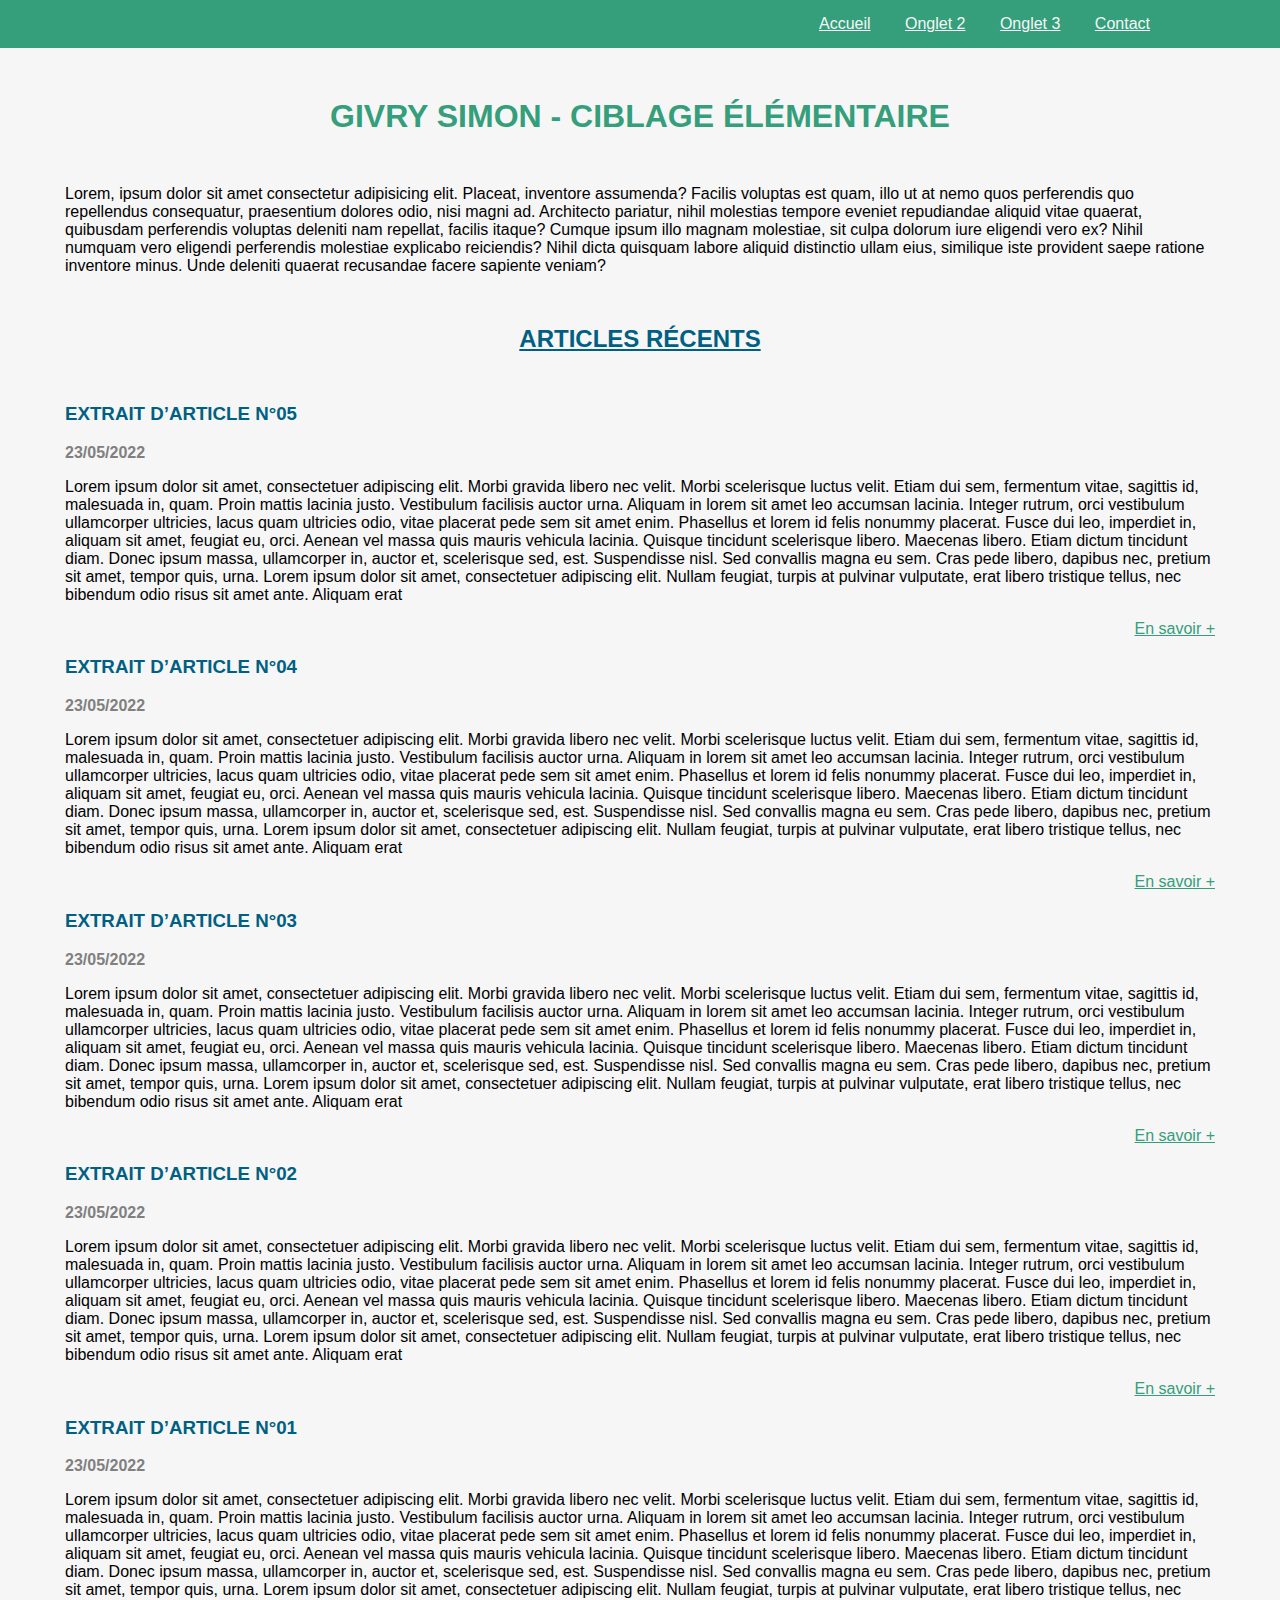
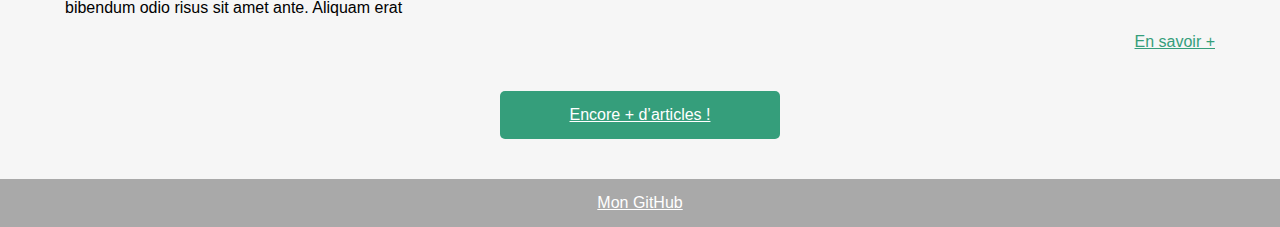
<file: TP1_CSS/index.html>
<!DOCTYPE html>
<html lang="fr">

    <head>
        <meta charset="UTF-8">
        <meta http-equiv="X-UA-Compatible" content="IE=edge">
        <meta name="viewport" content="width=device-width, initial-scale=1.0">
        <meta name="description" content="TP sur les sélécteurs en CSS">
        <link rel="icon" href="https://icon-library.com/images/selector-icon/selector-icon-13.jpg">
        <link rel="stylesheet" href="./css/style.css">
        <title>TP sélecteur CSS</title>
    </head>

    <body>

        <!-- Début header -->
        <header>
            <div>
                <nav>
                    <ul>
                        <li><a href="#">Accueil</a></li>
                        <li><a href="#">Onglet 2</a></li>
                        <li><a href="#">Onglet 3</a></li>
                        <li><a href="./Formulaire.html">Contact</a></li>
                    </ul>
                </nav>
            </div>

            <div class="intro">

                <h1>
                    GIVRY Simon - Ciblage élémentaire
                </h1>
                <p>
                    Lorem, ipsum dolor sit amet consectetur adipisicing elit. Placeat, inventore assumenda? Facilis
                    voluptas
                    est quam, illo ut at nemo quos perferendis quo repellendus consequatur, praesentium dolores odio,
                    nisi
                    magni ad.
                    Architecto pariatur, nihil molestias tempore eveniet repudiandae aliquid vitae quaerat, quibusdam
                    perferendis voluptas deleniti nam repellat, facilis itaque? Cumque ipsum illo magnam molestiae, sit
                    culpa dolorum iure eligendi vero ex?
                    Nihil numquam vero eligendi perferendis molestiae explicabo reiciendis? Nihil dicta quisquam labore
                    aliquid distinctio ullam eius, similique iste provident saepe ratione inventore minus. Unde deleniti
                    quaerat recusandae facere sapiente veniam?
                </p>
            </div>

        </header>
        <!-- fin header -->

        <!-- début main -->
        <main>
            <h2>Articles récents</h2>

            <!-- Premier article -->
            <article>
                <h3>Extrait d’article n°05</h3>
                <p class="dateTime">23/05/2022</p>
                <p>
                    Lorem ipsum dolor sit amet, consectetuer adipiscing elit. Morbi gravida libero nec velit. Morbi
                    scelerisque luctus velit. Etiam dui sem, fermentum vitae, sagittis id, malesuada in, quam. Proin
                    mattis
                    lacinia justo. Vestibulum facilisis auctor urna. Aliquam in lorem sit amet leo accumsan lacinia.
                    Integer
                    rutrum, orci vestibulum ullamcorper ultricies, lacus quam ultricies odio, vitae placerat pede sem
                    sit
                    amet enim. Phasellus et lorem id felis nonummy placerat. Fusce dui leo, imperdiet in, aliquam sit
                    amet,
                    feugiat eu, orci. Aenean vel massa quis mauris vehicula lacinia. Quisque tincidunt scelerisque
                    libero.
                    Maecenas libero. Etiam dictum tincidunt diam. Donec ipsum massa, ullamcorper in, auctor et,
                    scelerisque
                    sed, est. Suspendisse nisl. Sed convallis magna eu sem. Cras pede libero, dapibus nec, pretium sit
                    amet,
                    tempor quis, urna. Lorem ipsum dolor sit amet, consectetuer adipiscing elit. Nullam feugiat, turpis
                    at
                    pulvinar vulputate, erat libero tristique tellus, nec bibendum odio risus sit amet ante. Aliquam
                    erat
                </p>
                <div class="link">
                    <a href="https://www.artstation.com/artwork/3odBaA" title="Redirection vers ressource externe"
                        target="_blank">En savoir +</a>
                </div>
            </article>
            <!-- Fin premier article -->

            <!-- deuxieme article -->
            <article>

                <h3>Extrait d’article n°04</h3>
                <p class="dateTime">23/05/2022</p>
                <p>
                    Lorem ipsum dolor sit amet, consectetuer adipiscing elit. Morbi gravida libero nec velit. Morbi
                    scelerisque luctus velit. Etiam dui sem, fermentum vitae, sagittis id, malesuada in, quam. Proin
                    mattis
                    lacinia justo. Vestibulum facilisis auctor urna. Aliquam in lorem sit amet leo accumsan lacinia.
                    Integer
                    rutrum, orci vestibulum ullamcorper ultricies, lacus quam ultricies odio, vitae placerat pede sem
                    sit
                    amet enim. Phasellus et lorem id felis nonummy placerat. Fusce dui leo, imperdiet in, aliquam sit
                    amet,
                    feugiat eu, orci. Aenean vel massa quis mauris vehicula lacinia. Quisque tincidunt scelerisque
                    libero.
                    Maecenas libero. Etiam dictum tincidunt diam. Donec ipsum massa, ullamcorper in, auctor et,
                    scelerisque
                    sed, est. Suspendisse nisl. Sed convallis magna eu sem. Cras pede libero, dapibus nec, pretium sit
                    amet,
                    tempor quis, urna. Lorem ipsum dolor sit amet, consectetuer adipiscing elit. Nullam feugiat, turpis
                    at
                    pulvinar vulputate, erat libero tristique tellus, nec bibendum odio risus sit amet ante. Aliquam
                    erat
                </p>
                <div class="link">
                    <a href="https://www.youtube.com/watch?v=FDEYHxtimKk" title="Redirection vers ressource externe"
                        target="_blank">En savoir +</a>
                </div>
            </article>
            <!-- Fin deuxieme article -->

            <!-- troisième article -->
            <article>

                <h3>Extrait d’article n°03</h3>

                <p class="dateTime">23/05/2022</p>
                <p>
                    Lorem ipsum dolor sit amet, consectetuer adipiscing elit. Morbi gravida libero nec velit. Morbi
                    scelerisque luctus velit. Etiam dui sem, fermentum vitae, sagittis id, malesuada in, quam. Proin
                    mattis
                    lacinia justo. Vestibulum facilisis auctor urna. Aliquam in lorem sit amet leo accumsan lacinia.
                    Integer
                    rutrum, orci vestibulum ullamcorper ultricies, lacus quam ultricies odio, vitae placerat pede sem
                    sit
                    amet enim. Phasellus et lorem id felis nonummy placerat. Fusce dui leo, imperdiet in, aliquam sit
                    amet,
                    feugiat eu, orci. Aenean vel massa quis mauris vehicula lacinia. Quisque tincidunt scelerisque
                    libero.
                    Maecenas libero. Etiam dictum tincidunt diam. Donec ipsum massa, ullamcorper in, auctor et,
                    scelerisque
                    sed, est. Suspendisse nisl. Sed convallis magna eu sem. Cras pede libero, dapibus nec, pretium sit
                    amet,
                    tempor quis, urna. Lorem ipsum dolor sit amet, consectetuer adipiscing elit. Nullam feugiat, turpis
                    at
                    pulvinar vulputate, erat libero tristique tellus, nec bibendum odio risus sit amet ante. Aliquam
                    erat
                </p>

                <div class="link">
                    <a href="https://developer.mozilla.org/fr/docs/Web/CSS/float"
                        title="Redirection vers ressource externe" target="_blank">En savoir +</a>
                </div>
            </article>
            <!-- Fin troisième article -->

            <!-- Quatrième article -->
            <article>

                <h3>Extrait d’article n°02</h3>

                <p class="dateTime">23/05/2022</p>
                <p>
                    Lorem ipsum dolor sit amet, consectetuer adipiscing elit. Morbi gravida libero nec velit. Morbi
                    scelerisque luctus velit. Etiam dui sem, fermentum vitae, sagittis id, malesuada in, quam. Proin
                    mattis
                    lacinia justo. Vestibulum facilisis auctor urna. Aliquam in lorem sit amet leo accumsan lacinia.
                    Integer
                    rutrum, orci vestibulum ullamcorper ultricies, lacus quam ultricies odio, vitae placerat pede sem
                    sit
                    amet enim. Phasellus et lorem id felis nonummy placerat. Fusce dui leo, imperdiet in, aliquam sit
                    amet,
                    feugiat eu, orci. Aenean vel massa quis mauris vehicula lacinia. Quisque tincidunt scelerisque
                    libero.
                    Maecenas libero. Etiam dictum tincidunt diam. Donec ipsum massa, ullamcorper in, auctor et,
                    scelerisque
                    sed, est. Suspendisse nisl. Sed convallis magna eu sem. Cras pede libero, dapibus nec, pretium sit
                    amet,
                    tempor quis, urna. Lorem ipsum dolor sit amet, consectetuer adipiscing elit. Nullam feugiat, turpis
                    at
                    pulvinar vulputate, erat libero tristique tellus, nec bibendum odio risus sit amet ante. Aliquam
                    erat
                </p>

                <div class="link">
                    <a href="https://twitter.com/Tokyozilla" title="Redirection vers ressource externe"
                        target="_blank">En
                        savoir +</a>
                </div>
            </article>
            <!-- Fin quatrième article -->

            <!-- Cinquième article -->
            <article>

                <h3>Extrait d’article n°01</h3>

                <p class="dateTime">23/05/2022</p>

                <p>
                    Lorem ipsum dolor sit amet, consectetuer adipiscing elit. Morbi gravida libero nec velit. Morbi
                    scelerisque luctus velit. Etiam dui sem, fermentum vitae, sagittis id, malesuada in, quam. Proin
                    mattis
                    lacinia justo. Vestibulum facilisis auctor urna. Aliquam in lorem sit amet leo accumsan lacinia.
                    Integer
                    rutrum, orci vestibulum ullamcorper ultricies, lacus quam ultricies odio, vitae placerat pede sem
                    sit
                    amet enim. Phasellus et lorem id felis nonummy placerat. Fusce dui leo, imperdiet in, aliquam sit
                    amet,
                    feugiat eu, orci. Aenean vel massa quis mauris vehicula lacinia. Quisque tincidunt scelerisque
                    libero.
                    Maecenas libero. Etiam dictum tincidunt diam. Donec ipsum massa, ullamcorper in, auctor et,
                    scelerisque
                    sed, est. Suspendisse nisl. Sed convallis magna eu sem. Cras pede libero, dapibus nec, pretium sit
                    amet,
                    tempor quis, urna. Lorem ipsum dolor sit amet, consectetuer adipiscing elit. Nullam feugiat, turpis
                    at
                    pulvinar vulputate, erat libero tristique tellus, nec bibendum odio risus sit amet ante. Aliquam
                    erat
                </p>

                <div class="link">
                    <a href="https://www.youtube.com/watch?v=dQw4w9WgXcQ" title="Redirection vers ressource externe"
                        target="_blank">En savoir +</a>
                </div>
            </article>
            <!-- Fin cinquième article -->

            <!-- bouton plus d'article -->
            <a href="#" title="Redirection vers plus de ressorces externes" target="_blank" class="moreAndMore">Encore +
                d’articles !</a>
            <!--fin bouton plus d'article -->

        </main>
        <!-- fin main -->

        <!-- footer -->
        <footer>
            <a href="https://github.com/Simon-GIVRY" title="Redirection vers mon profil GitHub" target="_blank">Mon GitHub</a>
        </footer>
        <!-- fin footer -->
        
    </body>

</html>
</file>
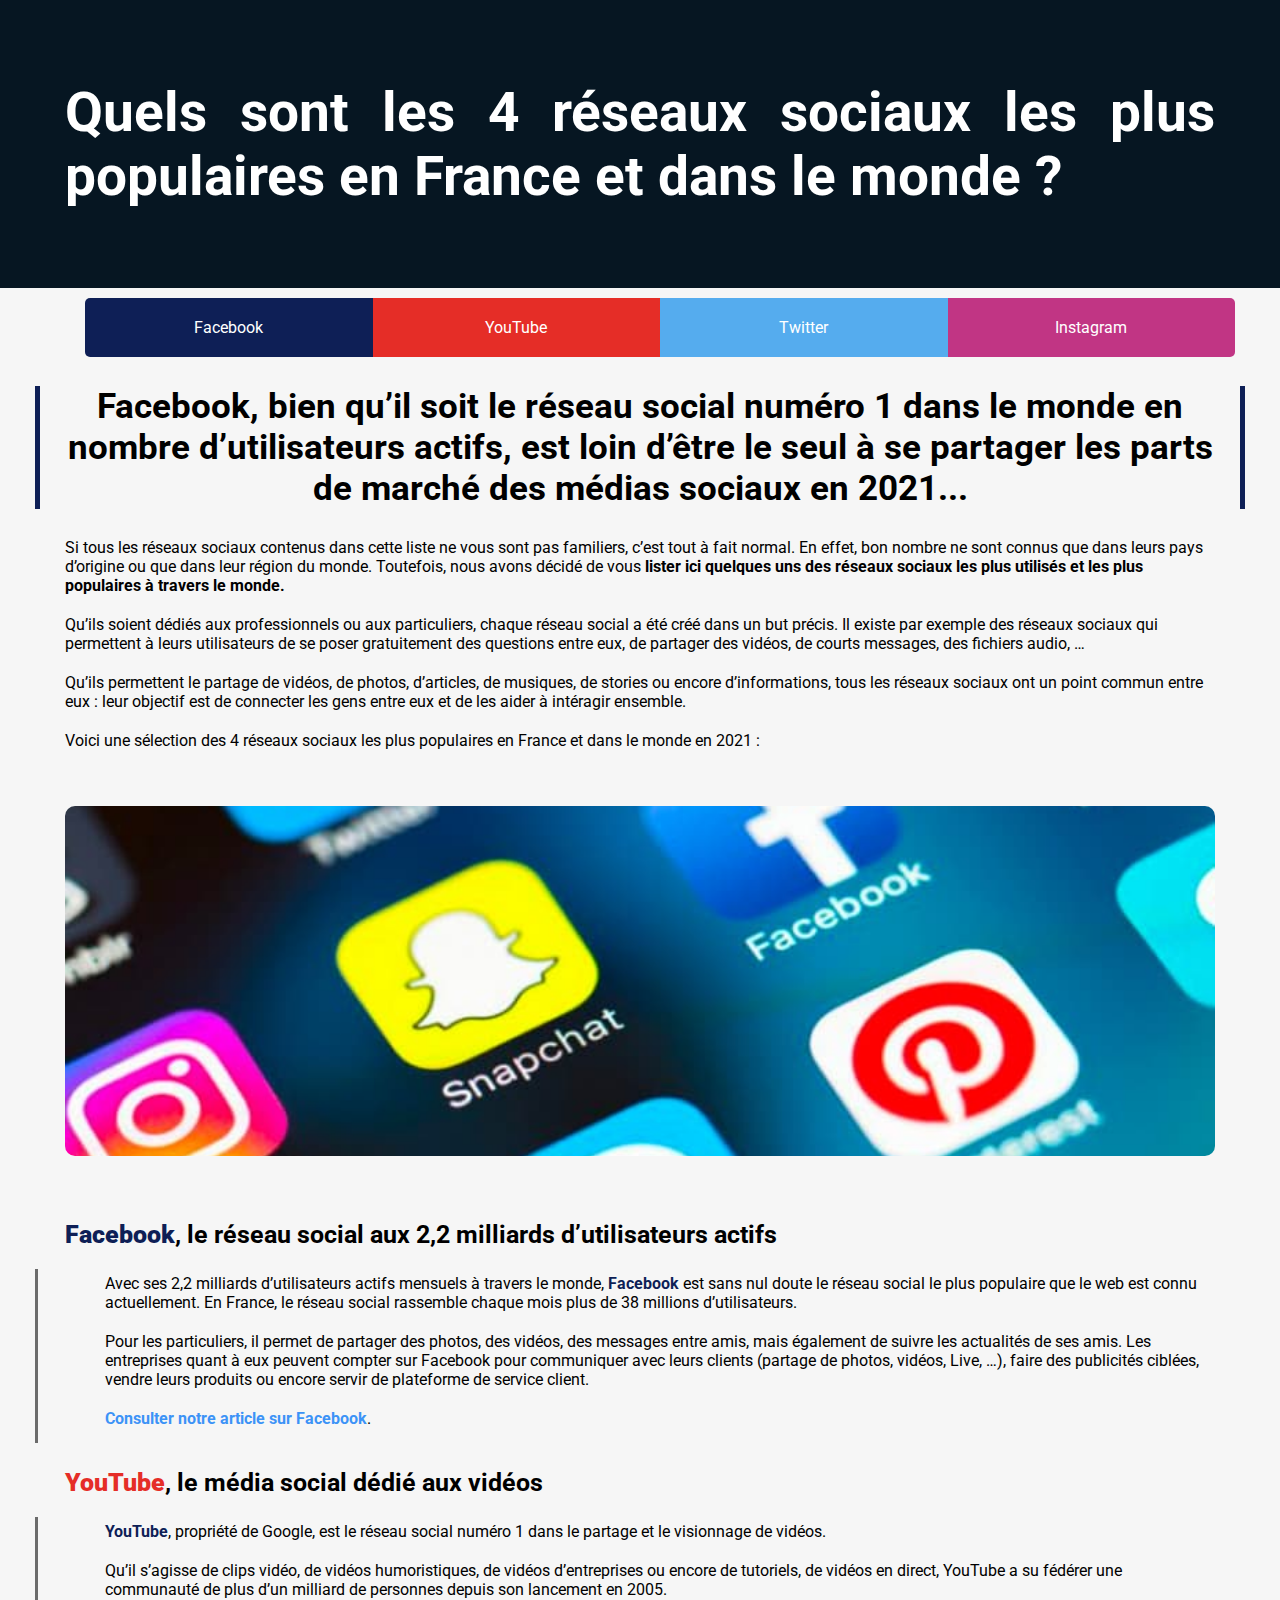
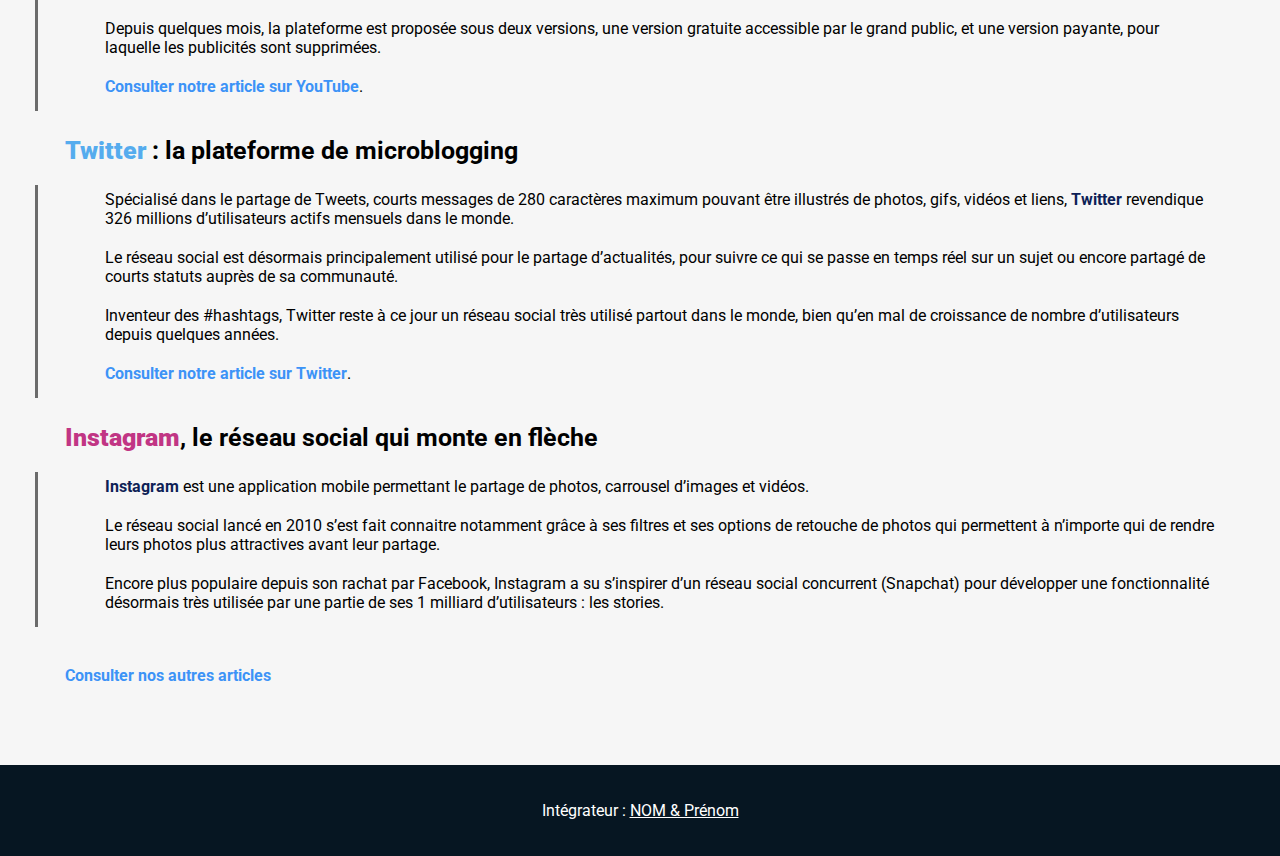
<file: TP2_CSS/index.html>
<!DOCTYPE html>
<html lang="fr">
<head>
    <meta charset="UTF-8">
    <meta name="description" content="Le TP n°2 de CSS">
    <link href="./css/style.css" rel="stylesheet">
    <link rel="preconnect" href="https://fonts.googleapis.com">
<link rel="preconnect" href="https://fonts.gstatic.com" crossorigin>
<link href="https://fonts.googleapis.com/css2?family=Roboto&display=swap" rel="stylesheet">
    <style>
        /* CHALLENGE FACULTATIF */
        /* APPLIQUER LE LOGO DE FACEBOOK EN TANT QU'INDEX DE LISTE DU PREMIER ONGLET DE MENU*/
        /* APPLIQUER LE LOGO DE YOUTUBE EN TANT QU'INDEX DE LISTE DU SECOND ONGLET DE MENU*/
        /* APPLIQUER LE LOGO DE TWITTER EN TANT QU'INDEX DE LISTE DU TROISIEME ONGLET DE MENU */
        /* APPLIQUER LE LOGO DE INSTAGRAM EN TANT QU'INDEX DE LISTE DU DERNIER ONGLET DE MENU */
    </style>
    <title>CSS TP n°2 - GIVRY Simon</title>
</head>
<body>
    <header>
      

        <h1>Quels sont les 4 réseaux sociaux les plus populaires en France et dans le monde ?</h1>
    </header>
      
    <!-- MENU DE NAVIGATION -->
  <nav>
            <ul>
                <li><a href="#facebook" title="Redirection vers l'article sur Facebook">Facebook</a></li>
                <li><a href="#youtube" title="Redirection vers l'article sur YouTube">YouTube</a></li>
                <li><a href="#twitter" title="Redirection vers l'article sur Twitter">Twitter</a></li>
                <li><a href="#instagram" title="Redirection vers l'article sur Instagram">Instagram</a></li>
            </ul>
        </nav>
        
    <main>
        <h2>
            Facebook, bien qu’il soit le réseau social numéro 1 dans le monde en nombre 
            d’utilisateurs actifs, est loin d’être le seul à se partager les parts de 
            marché des médias sociaux en 2021...
        </h2>

        <p class="intro">
            Si tous les réseaux sociaux contenus dans cette liste ne vous sont pas familiers, c’est tout à fait normal. 
            En effet, bon nombre ne sont connus que dans leurs pays d’origine ou que dans leur région du monde. 
            Toutefois, nous avons décidé de vous <strong>lister ici quelques uns des réseaux sociaux les plus utilisés et 
            les plus populaires à travers le monde.</strong>
        </p>

        <p class="intro">
            Qu’ils soient dédiés aux professionnels ou aux particuliers, chaque réseau social a été créé dans un but précis. 
            Il existe par exemple des réseaux sociaux qui permettent à leurs utilisateurs de se poser gratuitement des 
            questions entre eux, de partager des vidéos, de courts messages, des fichiers audio, …
        </p>

        <p class="intro">
            Qu’ils permettent le partage de vidéos, de photos, d’articles, de musiques, de stories ou encore 
            d’informations, tous les réseaux sociaux ont un point commun entre eux : leur objectif est de 
            connecter les gens entre eux et de les aider à intéragir ensemble.
        </p>

        <p class="intro">
            Voici une sélection des 4 réseaux sociaux les plus populaires en France et dans le monde en 2021 :
        </p>

        <img src="src/img/liste-reseaux-sociaux.jpg" alt="Image logos réseaux sociaux">

        <article>
            <h3 id="facebook"><span class="reseau">Facebook</span>, le réseau social aux 2,2 milliards d’utilisateurs actifs</h3>
            <p>
                Avec ses 2,2 milliards d’utilisateurs actifs mensuels à travers le monde, 
                <a href="https://facebook.com/" target="_blank" title="Redirection vers facebook">Facebook</a> est sans nul doute le réseau social le plus populaire que le web 
                est connu actuellement. En France, le réseau social rassemble chaque mois 
                plus de 38 millions d’utilisateurs.
            </p>

            <p>
                Pour les particuliers, il permet de partager des photos, des vidéos, des 
                messages entre amis, mais également de suivre les actualités de ses amis. 
                Les entreprises quant à eux peuvent compter sur Facebook pour communiquer 
                avec leurs clients (partage de photos, vidéos, Live, …), faire des publicités 
                ciblées, vendre leurs produits ou encore servir de plateforme de service client.            
            </p>

            <p><a href="#" title="Redirection vers notre article sur Facebook" rel="no-follow"> Consulter notre article sur Facebook</a>.</p>
        </article>

        <article>
            <h3 id="youtube"><span class="reseau">YouTube</span>, le média social dédié aux vidéos</h3>
            <p><a href="https://www.youtube.com/" target="_blank" title="Redirection vers YouTube">YouTube</a>, propriété de Google, est le réseau social numéro 1 dans le partage et le visionnage de vidéos.</p>

            <p>
                Qu’il s’agisse de clips vidéo, de vidéos humoristiques, de vidéos d’entreprises 
                ou encore de tutoriels, de vidéos en direct, YouTube a su fédérer une communauté 
                de plus d’un milliard de personnes depuis son lancement en 2005.
            </p>

            <p>
                Depuis quelques mois, la plateforme est proposée sous deux versions, une version 
                gratuite accessible par le grand public, et une version payante, pour laquelle les 
                publicités sont supprimées.
            </p>

            <p><a href="#" title="Redirection vers notre article sur YouTube" rel="no-follow"> Consulter notre article sur YouTube</a>.</p>
        </article>

        <article>
            <h3 id="twitter"><span class="reseau">Twitter</span> : la plateforme de microblogging</h3>
            <p>
                Spécialisé dans le partage de Tweets, courts messages de 280 caractères maximum 
                pouvant être illustrés de photos, gifs, vidéos et liens, 
                <a href="https://twitter.com/" target="_blank" title="Redirection vers Twitter">Twitter</a> revendique 326 
                millions d’utilisateurs actifs mensuels dans le monde.
            </p>

            <p>
                Le réseau social est désormais principalement utilisé pour le partage d’actualités, 
                pour suivre ce qui se passe en temps réel sur un sujet ou encore partagé de courts 
                statuts auprès de sa communauté.
            </p>

            <p>
                Inventeur des #hashtags, Twitter reste à ce jour un réseau social très utilisé partout 
                dans le monde, bien qu’en mal de croissance de nombre d’utilisateurs depuis quelques 
                années.
            </p>

            <p><a href="#" title="Redirection vers notre article sur Twitter" rel="no-follow"> Consulter notre article sur Twitter</a>.</p>
        </article>

        <article>
            <h3 id="instagram"><span class="reseau">Instagram</span>, le réseau social qui monte en flèche</h3>
            <p><a href="https://www.instagram.com/" target="_blank" title="Redirection vers Instagram">Instagram</a> est une application mobile permettant le partage de photos, carrousel d’images et vidéos.</p>

            <p>
                Le réseau social lancé en 2010 s’est fait connaitre notamment grâce à ses filtres et 
                ses options de retouche de photos qui permettent à n’importe qui de rendre leurs 
                photos plus attractives avant leur partage.
            </p>

            <p>
                Encore plus populaire depuis son rachat par Facebook, Instagram a su s’inspirer d’un 
                réseau social concurrent (Snapchat) pour développer une fonctionnalité désormais très 
                utilisée par une partie de ses 1 milliard d’utilisateurs : les stories.
            </p>
        </article>

        <br><br>
        <a href="#" title="flower">Consulter nos autres articles</a>

    </main>

    <footer>
        <p>Intégrateur : <a href="https://github.com/Simon-GIVRY" title="Redirection vers le github du développeur">NOM & Prénom</a></p>
    </footer>

</body>
</html>
</file>
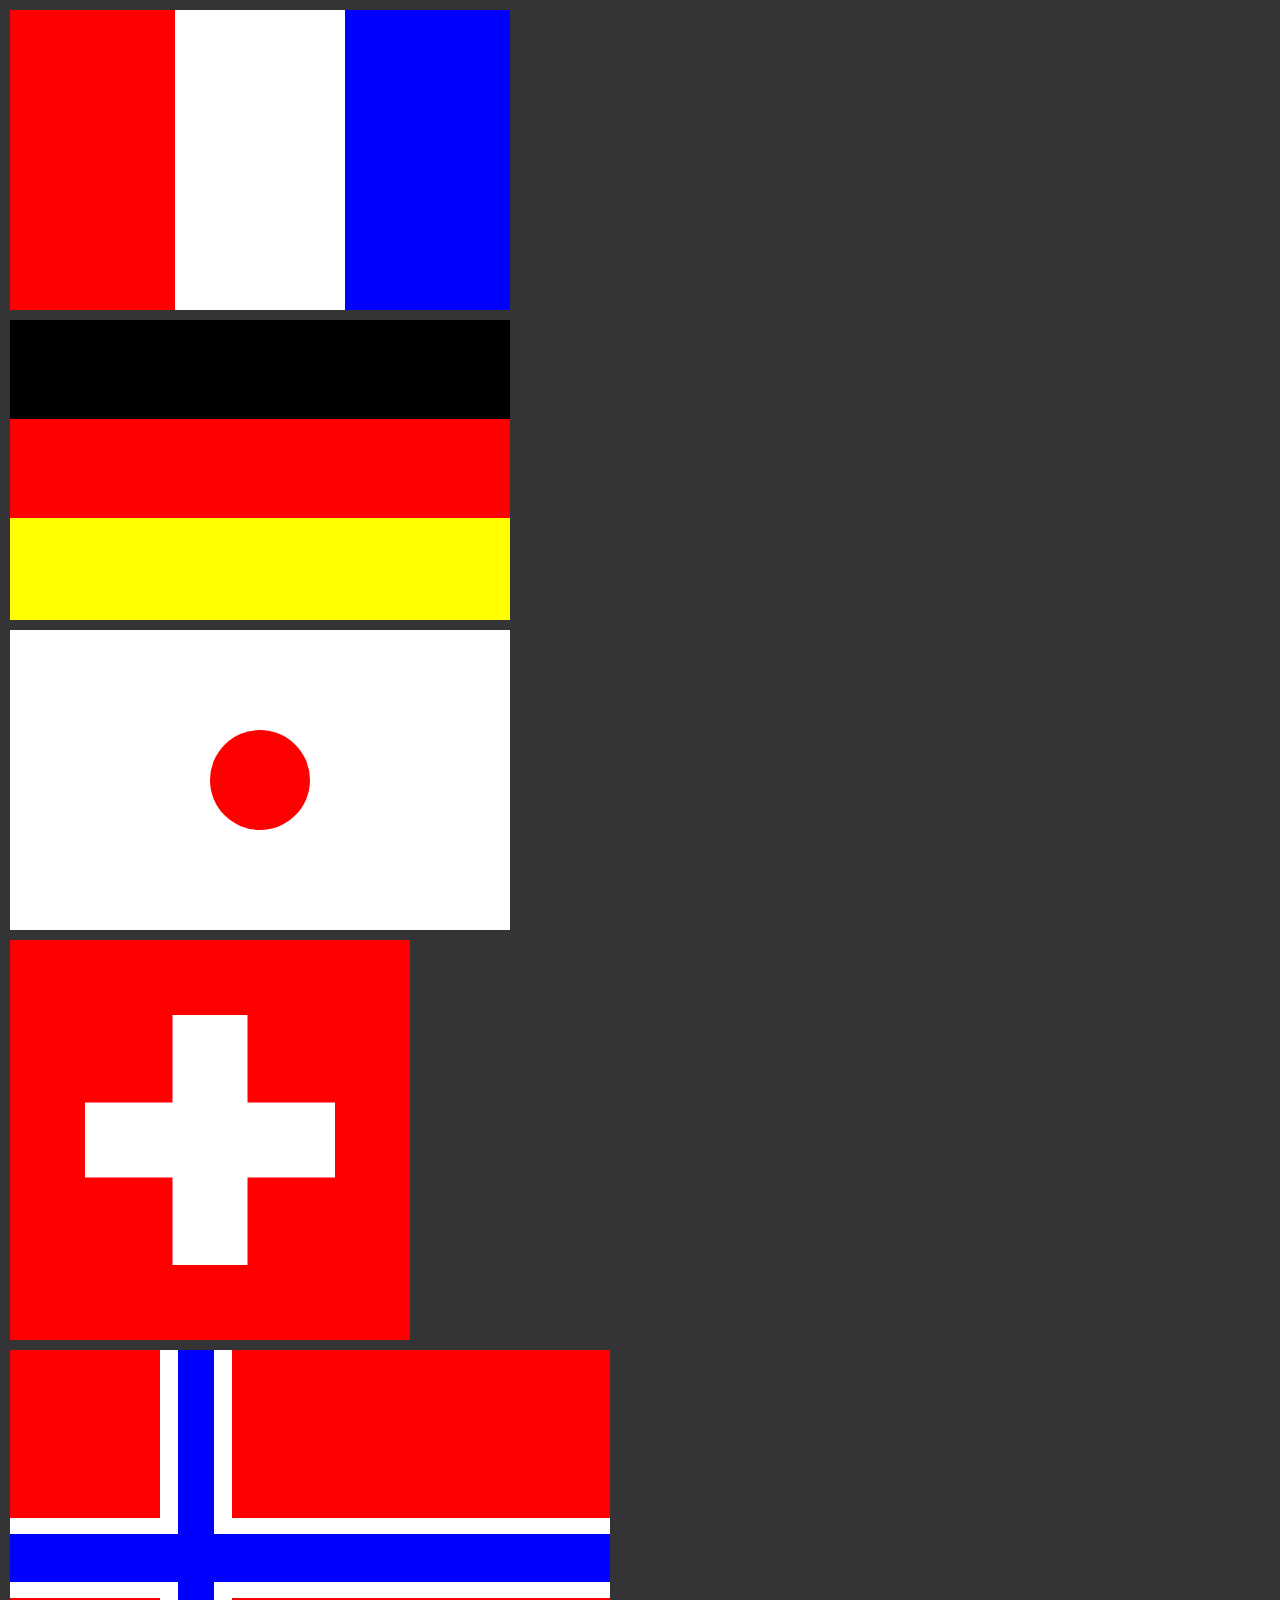
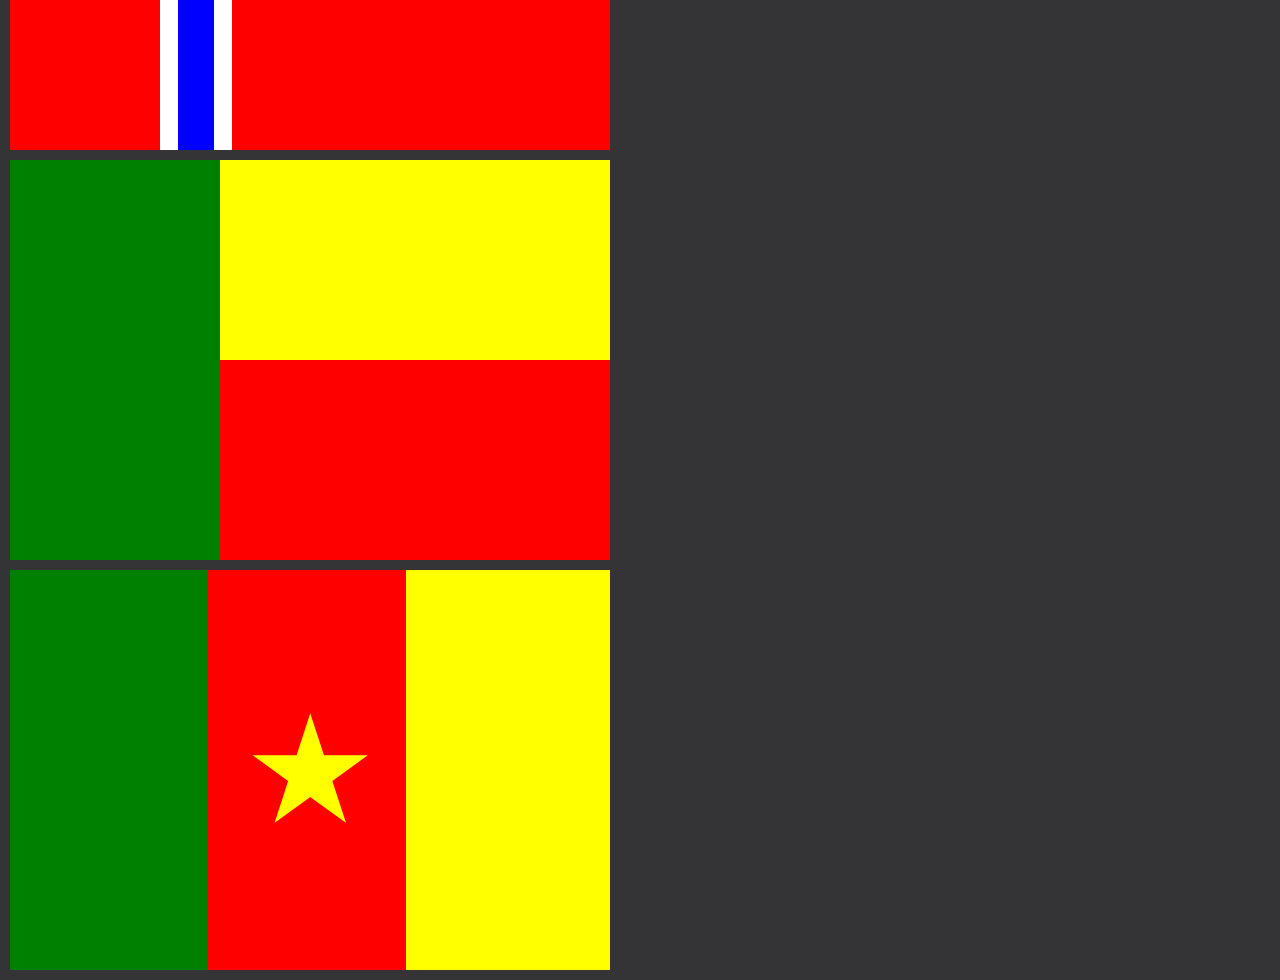
<file: TP n°3 - Le positionnement/drapeaux.html>
<!DOCTYPE html>
<html lang="fr">
<head>
    <meta charset="UTF-8">
    <meta http-equiv="X-UA-Compatible" content="IE=edge">
    <meta name="viewport" content="width=device-width, initial-scale=1.0">
    <meta name="description" content="Exercice en Css sur les drapeaux">
    <link rel="icon" href="#">
    <link rel="stylesheet" href="./drapeaux.css">
    <title>Drapeaux en CSS</title>
</head>
<body>
    <div class="flag"></div>
    <div class="flag"></div>
    <div class="flag"></div>
    <div class="flag"></div>
    <div class="flag"></div>
    <div class="flag"></div>
    <div class="flag"></div>
</body>
</html>
</file>
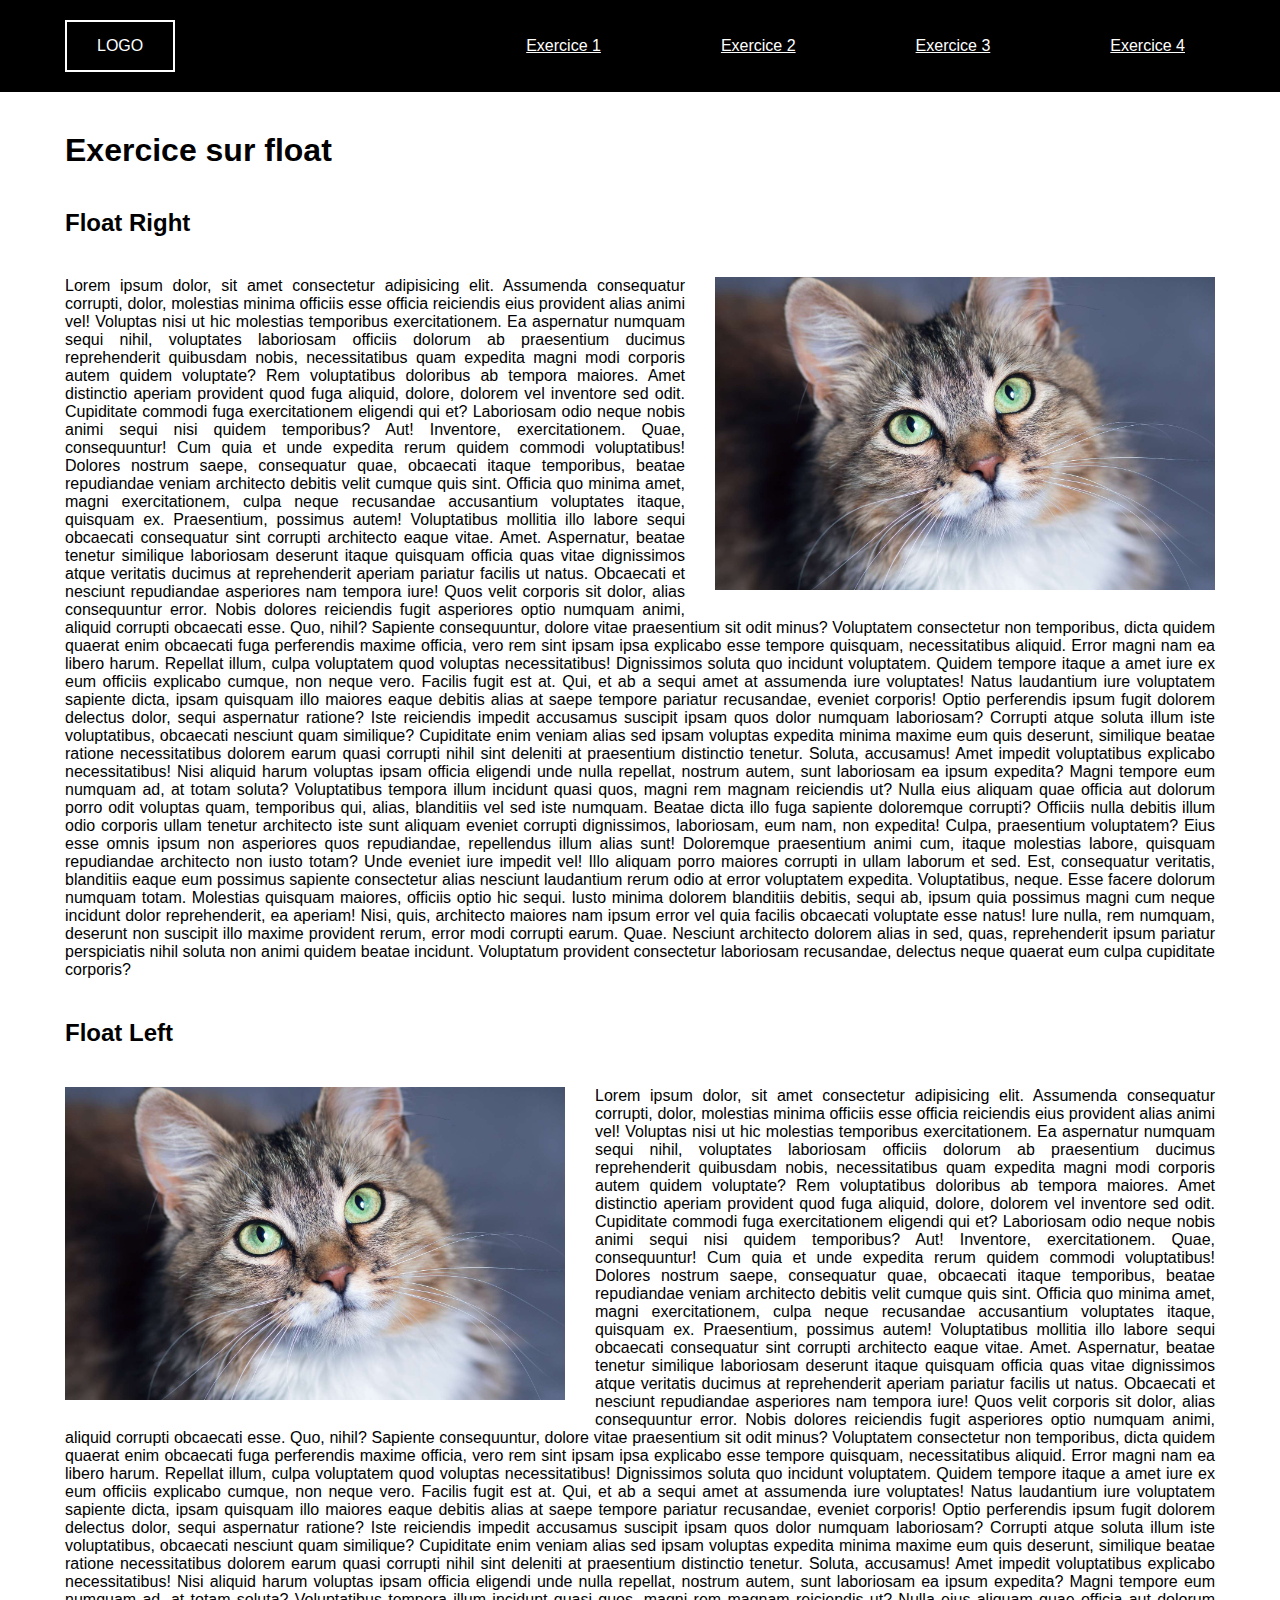
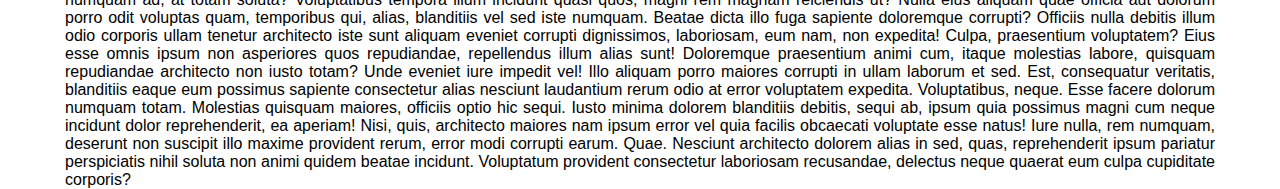
<file: TP n°4 - Les media queries/exo2.html>
<!DOCTYPE html>
<html lang="fr">
<head>
    <meta charset="UTF-8">
    <meta name="description" content="TP4 CSS EXO2 - MOBILE FIRST">
    <meta http-equiv="X-UA-Compatible" content="IE=edge">
    <meta name="viewport" content="width=device-width, initial-scale=1.0">
    <title>TP n°4 CSS - Exercice n°2 - Mobile first</title>
    <link rel="icon" href="https://i.pinimg.com/originals/93/79/0c/93790c38161b76e6feb281243b54337f.jpg">
    <link rel="stylesheet" href="./css/exo2.css">
</head>



<body>

    <header>
        <nav>
            <div class="logo">
                <p>Logo</p>
            </div>
            <ul>
                <li><a href="#" title="redirection vers ...">Exercice 1</a></li>
                <li><a href="#" title="redirection vers ...">Exercice 2</a></li>
                <li><a href="#" title="redirection vers ...">Exercice 3</a></li>
                <li><a href="#" title="redirection vers ...">Exercice 4</a></li>
            </ul>
        </nav>
    </header>

    <main>
        <h1>Exercice sur float</h1>

        <article id="1">
            <h2>Float Right</h2>
            <div class="imageFlottanteDroite">
                <img src="src/img/chat.jpg">
            </div>
                <div class="justeLeTexte">
                    <p>
                        Lorem ipsum dolor, sit amet consectetur adipisicing elit. Assumenda consequatur corrupti, dolor, molestias minima officiis esse officia reiciendis eius provident alias animi vel! Voluptas nisi ut hic molestias temporibus exercitationem.
                        Ea aspernatur numquam sequi nihil, voluptates laboriosam officiis dolorum ab praesentium ducimus reprehenderit quibusdam nobis, necessitatibus quam expedita magni modi corporis autem quidem voluptate? Rem voluptatibus doloribus ab tempora maiores.
                        Amet distinctio aperiam provident quod fuga aliquid, dolore, dolorem vel inventore sed odit. Cupiditate commodi fuga exercitationem eligendi qui et? Laboriosam odio neque nobis animi sequi nisi quidem temporibus? Aut!
                        Inventore, exercitationem. Quae, consequuntur! Cum quia et unde expedita rerum quidem commodi voluptatibus! Dolores nostrum saepe, consequatur quae, obcaecati itaque temporibus, beatae repudiandae veniam architecto debitis velit cumque quis sint.
                        Officia quo minima amet, magni exercitationem, culpa neque recusandae accusantium voluptates itaque, quisquam ex. Praesentium, possimus autem! Voluptatibus mollitia illo labore sequi obcaecati consequatur sint corrupti architecto eaque vitae. Amet.
                        Aspernatur, beatae tenetur similique laboriosam deserunt itaque quisquam officia quas vitae dignissimos atque veritatis ducimus at reprehenderit aperiam pariatur facilis ut natus. Obcaecati et nesciunt repudiandae asperiores nam tempora iure!
                        Quos velit corporis sit dolor, alias consequuntur error. Nobis dolores reiciendis fugit asperiores optio numquam animi, aliquid corrupti obcaecati esse. Quo, nihil? Sapiente consequuntur, dolore vitae praesentium sit odit minus?
                        Voluptatem consectetur non temporibus, dicta quidem quaerat enim obcaecati fuga perferendis maxime officia, vero rem sint ipsam ipsa explicabo esse tempore quisquam, necessitatibus aliquid. Error magni nam ea libero harum.
                        Repellat illum, culpa voluptatem quod voluptas necessitatibus! Dignissimos soluta quo incidunt voluptatem. Quidem tempore itaque a amet iure ex eum officiis explicabo cumque, non neque vero. Facilis fugit est at.
                        Qui, et ab a sequi amet at assumenda iure voluptates! Natus laudantium iure voluptatem sapiente dicta, ipsam quisquam illo maiores eaque debitis alias at saepe tempore pariatur recusandae, eveniet corporis!
                        Optio perferendis ipsum fugit dolorem delectus dolor, sequi aspernatur ratione? Iste reiciendis impedit accusamus suscipit ipsam quos dolor numquam laboriosam? Corrupti atque soluta illum iste voluptatibus, obcaecati nesciunt quam similique?
                        Cupiditate enim veniam alias sed ipsam voluptas expedita minima maxime eum quis deserunt, similique beatae ratione necessitatibus dolorem earum quasi corrupti nihil sint deleniti at praesentium distinctio tenetur. Soluta, accusamus!
                        Amet impedit voluptatibus explicabo necessitatibus! Nisi aliquid harum voluptas ipsam officia eligendi unde nulla repellat, nostrum autem, sunt laboriosam ea ipsum expedita? Magni tempore eum numquam ad, at totam soluta?
                        Voluptatibus tempora illum incidunt quasi quos, magni rem magnam reiciendis ut? Nulla eius aliquam quae officia aut dolorum porro odit voluptas quam, temporibus qui, alias, blanditiis vel sed iste numquam.
                        Beatae dicta illo fuga sapiente doloremque corrupti? Officiis nulla debitis illum odio corporis ullam tenetur architecto iste sunt aliquam eveniet corrupti dignissimos, laboriosam, eum nam, non expedita! Culpa, praesentium voluptatem?
                        Eius esse omnis ipsum non asperiores quos repudiandae, repellendus illum alias sunt! Doloremque praesentium animi cum, itaque molestias labore, quisquam repudiandae architecto non iusto totam? Unde eveniet iure impedit vel!
                        Illo aliquam porro maiores corrupti in ullam laborum et sed. Est, consequatur veritatis, blanditiis eaque eum possimus sapiente consectetur alias nesciunt laudantium rerum odio at error voluptatem expedita. Voluptatibus, neque.
                        Esse facere dolorum numquam totam. Molestias quisquam maiores, officiis optio hic sequi. Iusto minima dolorem blanditiis debitis, sequi ab, ipsum quia possimus magni cum neque incidunt dolor reprehenderit, ea aperiam!
                        Nisi, quis, architecto maiores nam ipsum error vel quia facilis obcaecati voluptate esse natus! Iure nulla, rem numquam, deserunt non suscipit illo maxime provident rerum, error modi corrupti earum. Quae.
                        Nesciunt architecto dolorem alias in sed, quas, reprehenderit ipsum pariatur perspiciatis nihil soluta non animi quidem beatae incidunt. Voluptatum provident consectetur laboriosam recusandae, delectus neque quaerat eum culpa cupiditate corporis?
                    </p>
                </div>
        </article>


        <article id="2">
            <h2>Float Left</h2>
            <div class="imageFlottanteGauche">
                <img src="src/img/chat.jpg">
            </div>
            <div class="justeLeTexte">
                <p>
                        Lorem ipsum dolor, sit amet consectetur adipisicing elit. Assumenda consequatur corrupti, dolor, molestias minima officiis esse officia reiciendis eius provident alias animi vel! Voluptas nisi ut hic molestias temporibus exercitationem.
                        Ea aspernatur numquam sequi nihil, voluptates laboriosam officiis dolorum ab praesentium ducimus reprehenderit quibusdam nobis, necessitatibus quam expedita magni modi corporis autem quidem voluptate? Rem voluptatibus doloribus ab tempora maiores.
                        Amet distinctio aperiam provident quod fuga aliquid, dolore, dolorem vel inventore sed odit. Cupiditate commodi fuga exercitationem eligendi qui et? Laboriosam odio neque nobis animi sequi nisi quidem temporibus? Aut!
                        Inventore, exercitationem. Quae, consequuntur! Cum quia et unde expedita rerum quidem commodi voluptatibus! Dolores nostrum saepe, consequatur quae, obcaecati itaque temporibus, beatae repudiandae veniam architecto debitis velit cumque quis sint.
                        Officia quo minima amet, magni exercitationem, culpa neque recusandae accusantium voluptates itaque, quisquam ex. Praesentium, possimus autem! Voluptatibus mollitia illo labore sequi obcaecati consequatur sint corrupti architecto eaque vitae. Amet.
                        Aspernatur, beatae tenetur similique laboriosam deserunt itaque quisquam officia quas vitae dignissimos atque veritatis ducimus at reprehenderit aperiam pariatur facilis ut natus. Obcaecati et nesciunt repudiandae asperiores nam tempora iure!
                        Quos velit corporis sit dolor, alias consequuntur error. Nobis dolores reiciendis fugit asperiores optio numquam animi, aliquid corrupti obcaecati esse. Quo, nihil? Sapiente consequuntur, dolore vitae praesentium sit odit minus?
                        Voluptatem consectetur non temporibus, dicta quidem quaerat enim obcaecati fuga perferendis maxime officia, vero rem sint ipsam ipsa explicabo esse tempore quisquam, necessitatibus aliquid. Error magni nam ea libero harum.
                        Repellat illum, culpa voluptatem quod voluptas necessitatibus! Dignissimos soluta quo incidunt voluptatem. Quidem tempore itaque a amet iure ex eum officiis explicabo cumque, non neque vero. Facilis fugit est at.
                        Qui, et ab a sequi amet at assumenda iure voluptates! Natus laudantium iure voluptatem sapiente dicta, ipsam quisquam illo maiores eaque debitis alias at saepe tempore pariatur recusandae, eveniet corporis!
                        Optio perferendis ipsum fugit dolorem delectus dolor, sequi aspernatur ratione? Iste reiciendis impedit accusamus suscipit ipsam quos dolor numquam laboriosam? Corrupti atque soluta illum iste voluptatibus, obcaecati nesciunt quam similique?
                        Cupiditate enim veniam alias sed ipsam voluptas expedita minima maxime eum quis deserunt, similique beatae ratione necessitatibus dolorem earum quasi corrupti nihil sint deleniti at praesentium distinctio tenetur. Soluta, accusamus!
                        Amet impedit voluptatibus explicabo necessitatibus! Nisi aliquid harum voluptas ipsam officia eligendi unde nulla repellat, nostrum autem, sunt laboriosam ea ipsum expedita? Magni tempore eum numquam ad, at totam soluta?
                        Voluptatibus tempora illum incidunt quasi quos, magni rem magnam reiciendis ut? Nulla eius aliquam quae officia aut dolorum porro odit voluptas quam, temporibus qui, alias, blanditiis vel sed iste numquam.
                        Beatae dicta illo fuga sapiente doloremque corrupti? Officiis nulla debitis illum odio corporis ullam tenetur architecto iste sunt aliquam eveniet corrupti dignissimos, laboriosam, eum nam, non expedita! Culpa, praesentium voluptatem?
                        Eius esse omnis ipsum non asperiores quos repudiandae, repellendus illum alias sunt! Doloremque praesentium animi cum, itaque molestias labore, quisquam repudiandae architecto non iusto totam? Unde eveniet iure impedit vel!
                        Illo aliquam porro maiores corrupti in ullam laborum et sed. Est, consequatur veritatis, blanditiis eaque eum possimus sapiente consectetur alias nesciunt laudantium rerum odio at error voluptatem expedita. Voluptatibus, neque.
                        Esse facere dolorum numquam totam. Molestias quisquam maiores, officiis optio hic sequi. Iusto minima dolorem blanditiis debitis, sequi ab, ipsum quia possimus magni cum neque incidunt dolor reprehenderit, ea aperiam!
                        Nisi, quis, architecto maiores nam ipsum error vel quia facilis obcaecati voluptate esse natus! Iure nulla, rem numquam, deserunt non suscipit illo maxime provident rerum, error modi corrupti earum. Quae.
                        Nesciunt architecto dolorem alias in sed, quas, reprehenderit ipsum pariatur perspiciatis nihil soluta non animi quidem beatae incidunt. Voluptatum provident consectetur laboriosam recusandae, delectus neque quaerat eum culpa cupiditate corporis?
                    </p>
            </div>
        </article>
        
    </main>
    
</body>
</html>
</file>
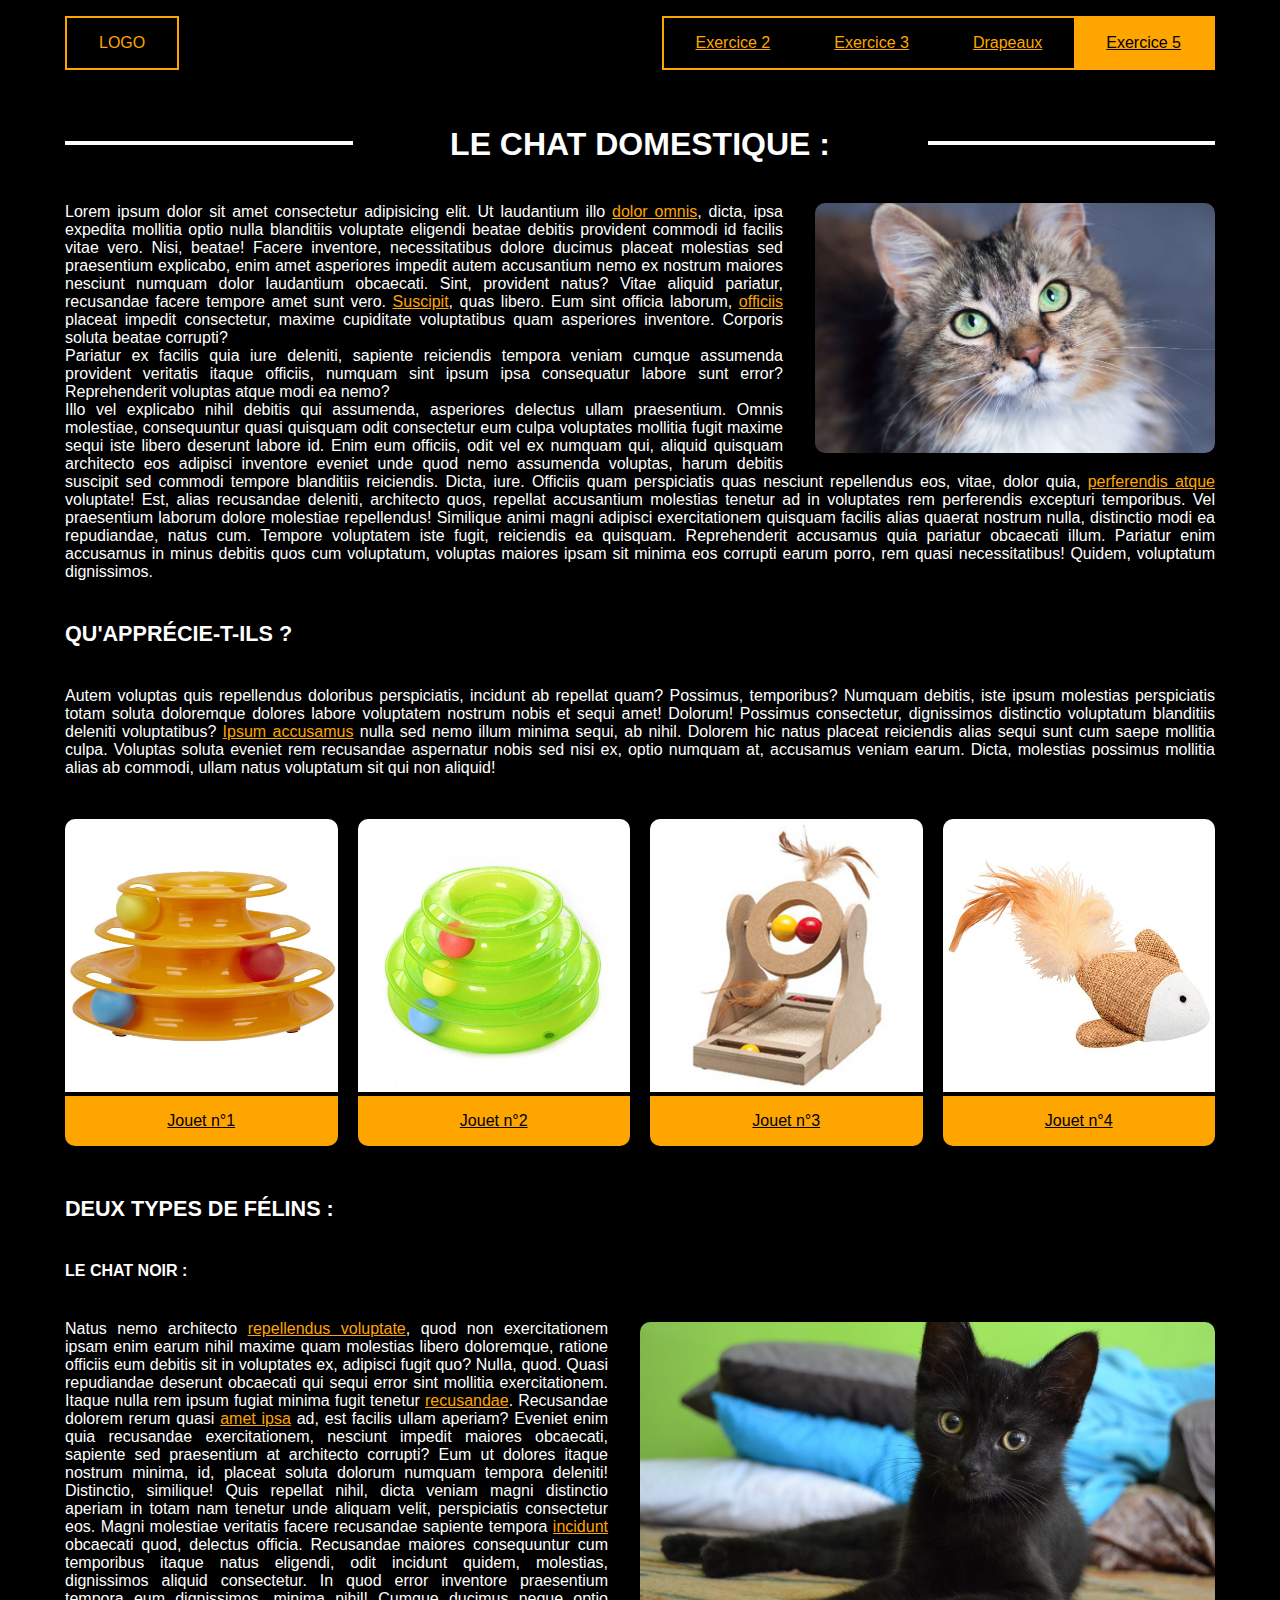
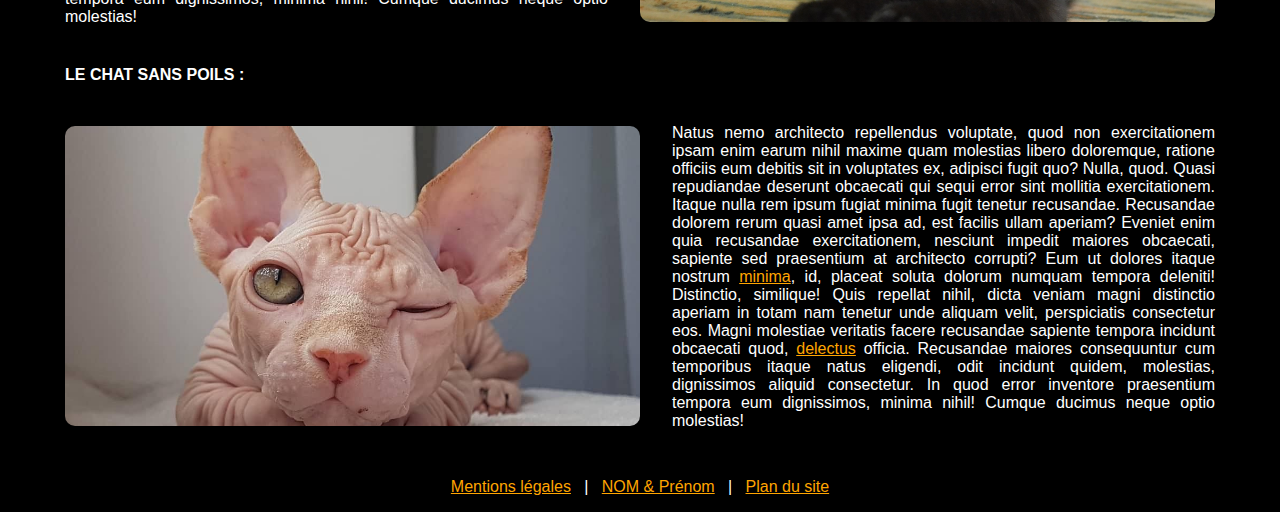
<file: TP n°4 - Les media queries/exo3.html>
<!DOCTYPE html>
<html lang="fr">
<head>
    <meta charset="UTF-8">
    <meta http-equiv="X-UA-Compatible" content="IE=edge">
    <meta name="viewport" content="width=device-width, initial-scale=1.0">
    <meta name="description" content="TP4 CSS EXO3 - DESKTOP FIRST">
    <title>CSS TP4 - Desktop First</title>
    <link rel="stylesheet" href="./css/exo3.css">
    <link rel="icon" href="https://i.pinimg.com/originals/93/79/0c/93790c38161b76e6feb281243b54337f.jpg">
</head>

<body>
    <header>
        <nav>
            <p>LOGO</p>
            <ul>
                <li><a href="./exo2 (float).html" title="Redirection exercice 2">Exercice 2</a></li>
                <li><a href="./exo3 - relative absolute.html" title="Redirection vers l'exercice n°3">Exercice 3</a></li>
                <li><a href="./drapeaux.html" title="Redirection vers l'exercice sur les drapeaux">Drapeaux</a></li>
                <li><a href="#" title="Page actuelle">Exercice 5</a></li>
            </ul>
        </nav>
    </header>

    <main>
        <h1>Le chat domestique : </h1>
        <article>
            <div class="illustration floatRight">
                <img src="./src/img/chat.jpg" alt="Photo de chat">
            </div>
            <div class="introText">
                <p>Lorem ipsum dolor sit amet consectetur adipisicing elit. Ut laudantium illo <a href="#" title="Redirection vers ...">dolor omnis</a>, dicta, ipsa expedita mollitia optio nulla blanditiis voluptate eligendi beatae debitis provident commodi id facilis vitae vero.
                Nisi, beatae! Facere inventore, necessitatibus dolore ducimus placeat molestias sed praesentium explicabo, enim amet asperiores impedit autem accusantium nemo ex nostrum maiores nesciunt numquam dolor laudantium obcaecati. Sint, provident natus?
                Vitae aliquid pariatur, recusandae facere tempore amet sunt vero. <a href="#" title="Redirection vers ...">Suscipit</a>, quas libero. Eum sint officia laborum, <a href="#" title="Redirection vers ...">officiis</a> placeat impedit consectetur, maxime cupiditate voluptatibus quam asperiores inventore. Corporis soluta beatae corrupti?</p>

                <p>Pariatur ex facilis quia iure deleniti, sapiente reiciendis tempora veniam cumque assumenda provident veritatis itaque officiis, numquam sint ipsum ipsa consequatur labore sunt error? Reprehenderit voluptas atque modi ea nemo?</p>

                <p>Illo vel explicabo nihil debitis qui assumenda, asperiores delectus ullam praesentium. Omnis molestiae, consequuntur quasi quisquam odit consectetur eum culpa voluptates mollitia fugit maxime sequi iste libero deserunt labore id.
                Enim eum officiis, odit vel ex numquam qui, aliquid quisquam architecto eos adipisci inventore eveniet unde quod nemo assumenda voluptas, harum debitis suscipit sed commodi tempore blanditiis reiciendis. Dicta, iure.
                Officiis quam perspiciatis quas nesciunt repellendus eos, vitae, dolor quia, <a href="#" title="Redirection vers ...">perferendis atque</a> voluptate! Est, alias recusandae deleniti, architecto quos, repellat accusantium molestias tenetur ad in voluptates rem perferendis excepturi temporibus.
                Vel praesentium laborum dolore molestiae repellendus! Similique animi magni adipisci exercitationem quisquam facilis alias quaerat nostrum nulla, distinctio modi ea repudiandae, natus cum. Tempore voluptatem iste fugit, reiciendis ea quisquam.
                Reprehenderit accusamus quia pariatur obcaecati illum. Pariatur enim accusamus in minus debitis quos cum voluptatum, voluptas maiores ipsam sit minima eos corrupti earum porro, rem quasi necessitatibus! Quidem, voluptatum dignissimos.</p>
            </div>

            <h2>Qu'apprécie-t-ils ? </h2>
            <p>Autem voluptas quis repellendus doloribus perspiciatis, incidunt ab repellat quam? Possimus, temporibus? Numquam debitis, iste ipsum molestias perspiciatis totam soluta doloremque dolores labore voluptatem nostrum nobis et sequi amet! Dolorum!
            Possimus consectetur, dignissimos distinctio voluptatum blanditiis deleniti voluptatibus? <a href="#" title="Redirection vers ...">Ipsum accusamus</a> nulla sed nemo illum minima sequi, ab nihil. Dolorem hic natus placeat reiciendis alias sequi sunt cum saepe mollitia culpa.
            Voluptas soluta eveniet rem recusandae aspernatur nobis sed nisi ex, optio numquam at, accusamus veniam earum. Dicta, molestias possimus mollitia alias ab commodi, ullam natus voluptatum sit qui non aliquid!</p>
            
            <div class="inline-blocks-container">
                <figure class="inline-block">
                    <img src="src/img/jouet.jpg">
                    <figcaption>
                        <a href="#" title="Redirection vers Amazon...">Jouet n°1</a>
                    </figcaption>
                </figure>
                <figure class="inline-block">
                    <img src="src/img/jouet2.jpg">
                    <figcaption>
                        <a href="#" title="Redirection vers Amazon...">Jouet n°2</a>
                    </figcaption>
                </figure>
                <figure class="inline-block">
                    <img src="src/img/jouet3.jpg">
                    <figcaption>
                        <a href="#" title="Redirection vers Amazon...">Jouet n°3</a>
                    </figcaption>
                </figure>
                <figure class="inline-block">
                    <img src="src/img/jouet4.jpg">
                    <figcaption>
                        <a href="#" title="Redirection vers Amazon...">Jouet n°4</a>
                    </figcaption>
                </figure>
            </div>

            <h2>Deux types de félins :</h2>
            <h3>Le chat noir :</h3>
            <div class="inline-scnd-container">
                <div class="inline-scnd">
                    <p>Natus nemo architecto <a href="#" title="Redirection vers ...">repellendus voluptate</a>, quod non exercitationem ipsam enim earum nihil maxime quam molestias libero doloremque, ratione officiis eum debitis sit in voluptates ex, adipisci fugit quo? Nulla, quod.
                    Quasi repudiandae deserunt obcaecati qui sequi error sint mollitia exercitationem. Itaque nulla rem ipsum fugiat minima fugit tenetur <a href="#" title="Redirection vers ...">recusandae</a>. Recusandae dolorem rerum quasi <a href="#" title="Redirection vers ...">amet ipsa</a> ad, est facilis ullam aperiam?
                    Eveniet enim quia recusandae exercitationem, nesciunt impedit maiores obcaecati, sapiente sed praesentium at architecto corrupti? Eum ut dolores itaque nostrum minima, id, placeat soluta dolorum numquam tempora deleniti! Distinctio, similique!
                    Quis repellat nihil, dicta veniam magni distinctio aperiam in totam nam tenetur unde aliquam velit, perspiciatis consectetur eos. Magni molestiae veritatis facere recusandae sapiente tempora <a href="#" title="Redirection vers ....">incidunt</a> obcaecati quod, delectus officia.
                    Recusandae maiores consequuntur cum temporibus itaque natus eligendi, odit incidunt quidem, molestias, dignissimos aliquid consectetur. In quod error inventore praesentium tempora eum dignissimos, minima nihil! Cumque ducimus neque optio molestias!
                    </p>
                </div>

                <div class="inline-scnd image">
                    <img src="./src/img/chaton-noir.jpg" alt="Photo de chat noir">
                </div>
            </div>

            <h3>Le chat sans poils :</h3>
            <div class="inline-scnd-container">
                <div class="inline-scnd image">
                    <img src="./src/img/chat-sans-poils.jpg" alt="Photo de chat noir">
                </div>

                <div class="inline-scnd">
                    <p>Natus nemo architecto repellendus voluptate, quod non exercitationem ipsam enim earum nihil maxime quam molestias libero doloremque, ratione officiis eum debitis sit in voluptates ex, adipisci fugit quo? Nulla, quod.
                        Quasi repudiandae deserunt obcaecati qui sequi error sint mollitia exercitationem. Itaque nulla rem ipsum fugiat minima fugit tenetur recusandae. Recusandae dolorem rerum quasi amet ipsa ad, est facilis ullam aperiam?
                        Eveniet enim quia recusandae exercitationem, nesciunt impedit maiores obcaecati, sapiente sed praesentium at architecto corrupti? Eum ut dolores itaque nostrum <a href="#" title="Redirection vers ....">minima</a>, id, placeat soluta dolorum numquam tempora deleniti! Distinctio, similique!
                        Quis repellat nihil, dicta veniam magni distinctio aperiam in totam nam tenetur unde aliquam velit, perspiciatis consectetur eos. Magni molestiae veritatis facere recusandae sapiente tempora incidunt obcaecati quod, <a href="#" title="Redirection vers ....">delectus</a> officia.
                        Recusandae maiores consequuntur cum temporibus itaque natus eligendi, odit incidunt quidem, molestias, dignissimos aliquid consectetur. In quod error inventore praesentium tempora eum dignissimos, minima nihil! Cumque ducimus neque optio molestias!
                    </p>
                </div>
            </div>
        </article>
    </main>

    <footer>
        <a href="#">Mentions légales</a>&nbsp;&nbsp;&nbsp;|&nbsp;&nbsp;&nbsp;<a href="#">NOM & Prénom</a>&nbsp;&nbsp;&nbsp;|&nbsp;&nbsp;&nbsp;<a href="#">Plan du site</a>
    </footer>
    
</body>
</html>
</file>
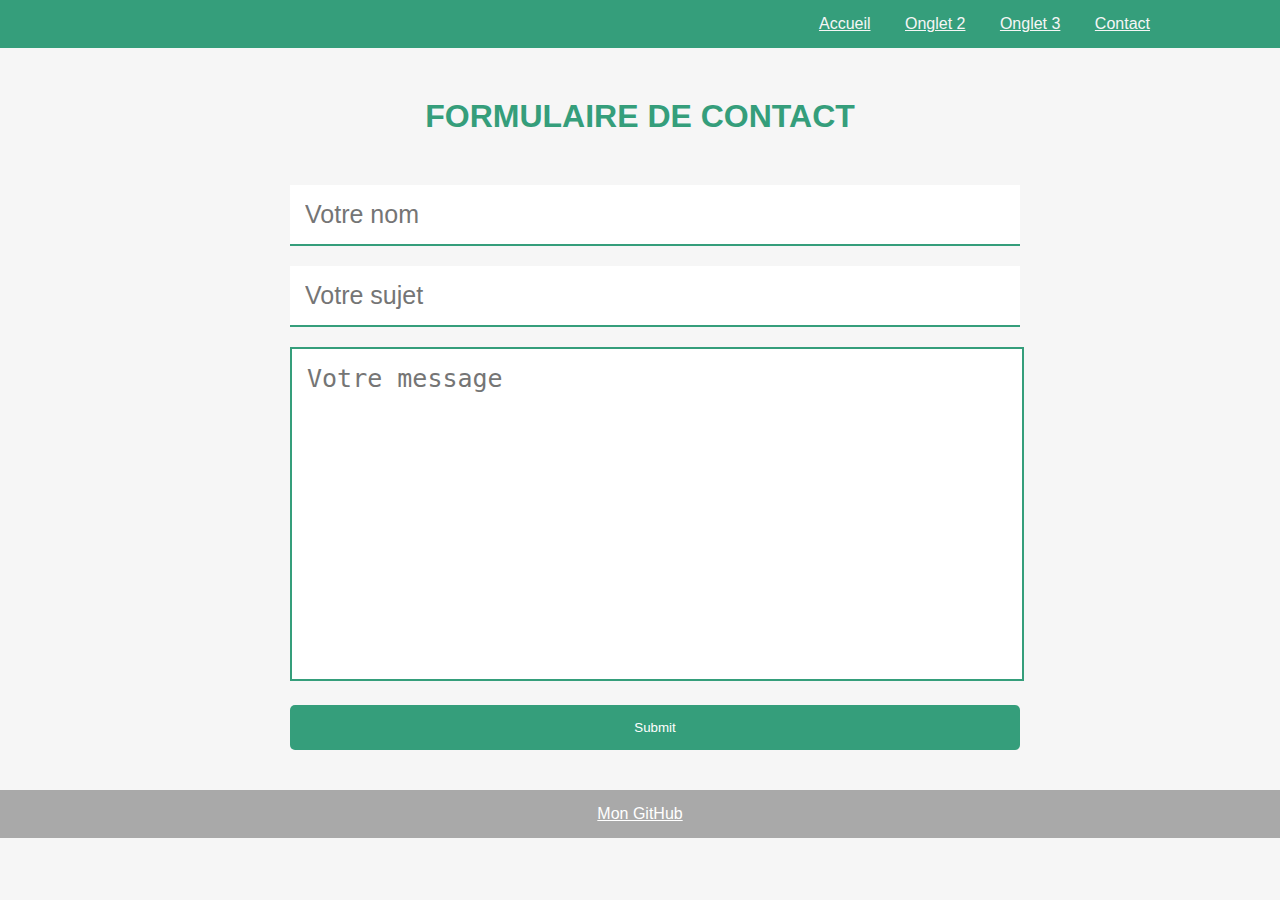
<file: TP1_CSS/Formulaire.html>
<!DOCTYPE html>
<html lang="fr">

    <head>
        <meta charset="UTF-8">
        <meta http-equiv="X-UA-Compatible" content="IE=edge">
        <meta name="viewport" content="width=device-width, initial-scale=1.0">
        <meta name="description" content="TP sur le css avec des formulaires">
        <link rel="icon" href="https://cdn-icons-png.flaticon.com/512/3447/3447545.png">
        <link rel="stylesheet" href="./css/style.css">
        <title>Exercice CSS - Formulaires</title>
    </head>

    <body>

        <header>
            <!-- navbar -->
            <div>
                <nav>
                    <ul>
                        <li><a href="./index.html">Accueil</a></li>
                        <li><a href="#">Onglet 2</a></li>
                        <li><a href="#">Onglet 3</a></li>
                        <li><a href="#">Contact</a></li>
                    </ul>
                </nav>
            </div>
            <!-- fin navbar -->

            <h1>Formulaire de contact</h1>
        </header>

        <main>
            <!-- formulaire -->
            <form action="#" method="post">

                <div>
                    <input type="text" name="nom" id="name" placeholder="Votre nom">
                </div>

                <div>
                    <input type="text" name="sujet" id="subject" placeholder="Votre sujet">
                </div>

                <div>

                    <textarea name="message" id="message" placeholder="Votre message"></textarea>
                </div>

                <div>
                    <input type="submit" class="envoi" name="envoi" id="submit">
                </div>

            </form>
            <!-- fin formulaire -->
        </main>
        <!-- footer -->
        <footer>
            <a href="https://github.com/Simon-GIVRY">Mon GitHub</a>
        </footer>
        <!-- fin footer -->
    </body>

</html>
</file>
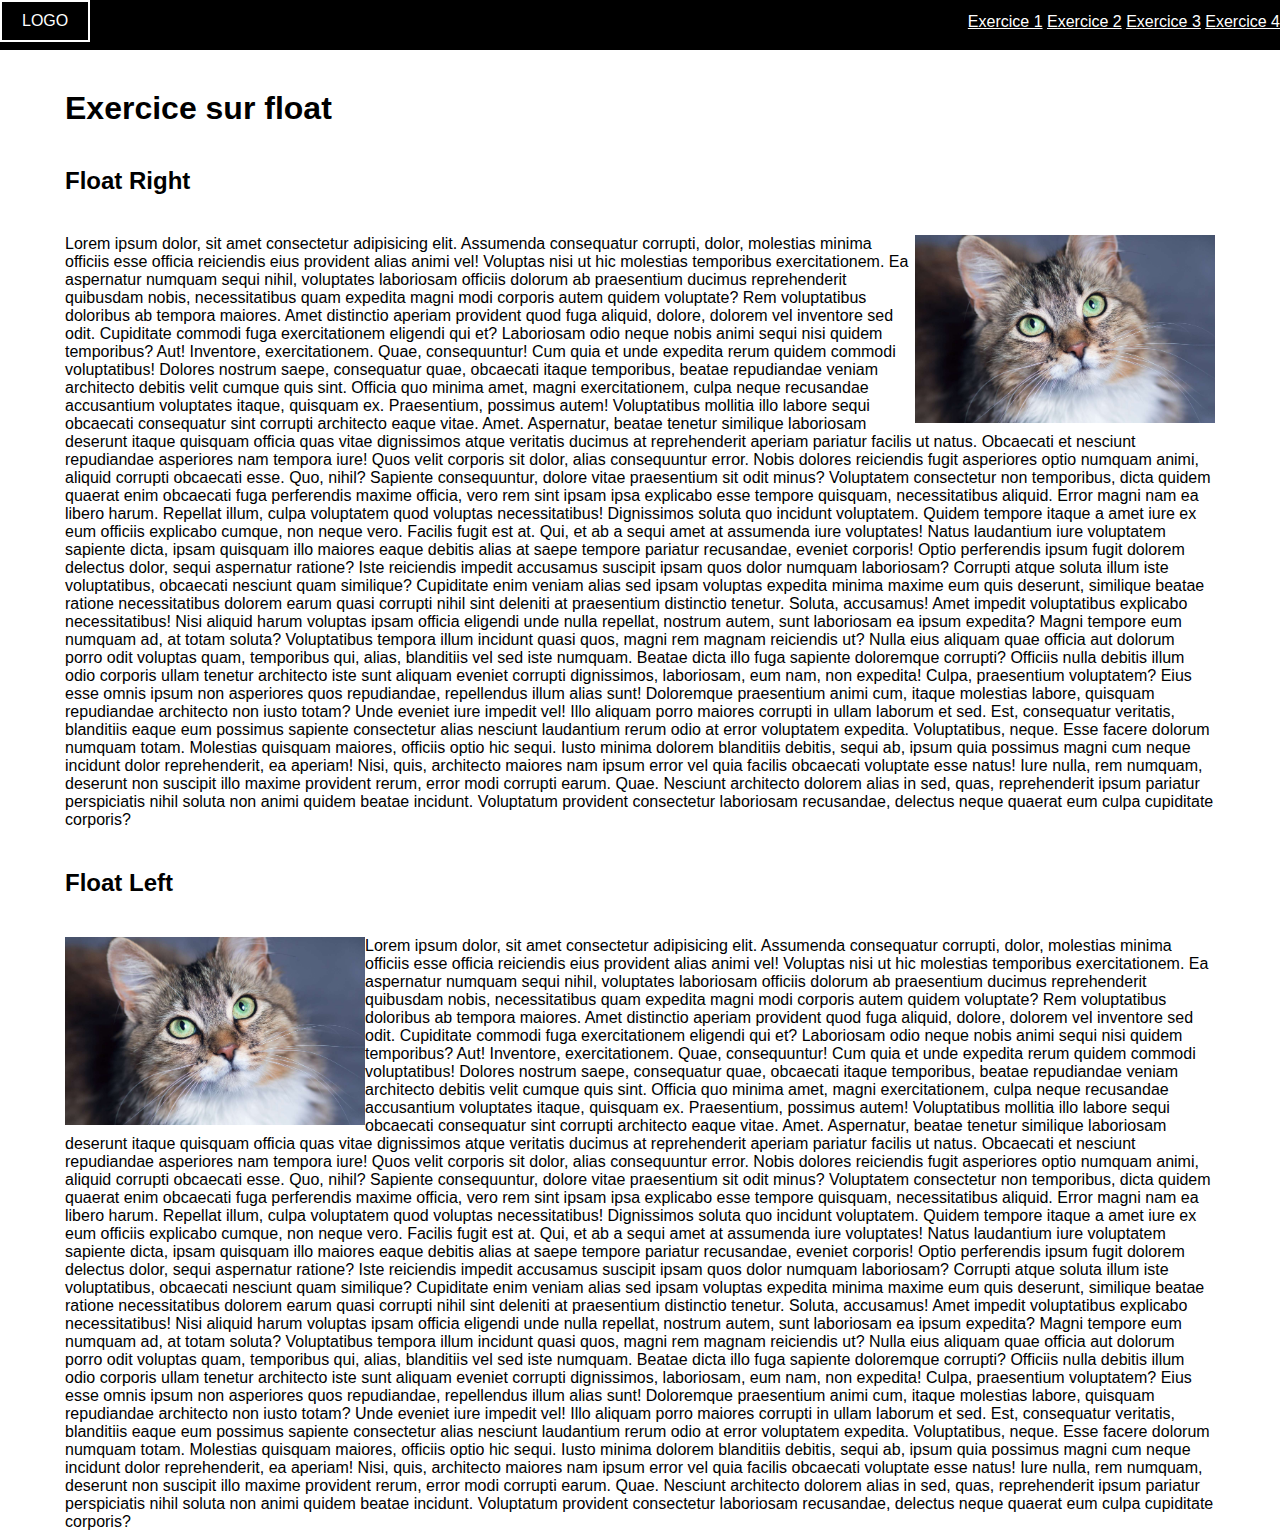
<file: TP n°3 - Le positionnement/CSS TP3/exo2 (float).html>
<!DOCTYPE html>
<html lang="fr">
<head>
    <link rel="stylesheet" href="./css/exo2.css">
    <meta charset="UTF-8">
    <meta name="description" content="TP3 CSS EXO1 - FLOAT">
    <title>TP n°3 CSS - Exercice n°2 - FLOAT</title>
</head>
<body>

    <header>
        <!-- Menu de navigation -->
        <nav>
            <p class="logo">LOGO</p>
            <ul>
                <li><a href="#" title="redirection exercice 1">Exercice 1</a></li>
                <li><a href="#" title="redirection exercice 2">Exercice 2</a></li>
                <li><a href="#" title="redirection exercice 3">Exercice 3</a></li>
                <li><a href="#" title="redirection exercice 4">Exercice 4</a></li>
            </ul>
        </nav>
    </header>

    <main>
        <h1>Exercice sur float</h1>

        <article id="1">
            <h2>Float Right</h2>
            <div class="imageFlottanteDroite"><img src="src/img/chat.jpg"></div>
                <div class="justeLeTexte">
                    <p>
                        Lorem ipsum dolor, sit amet consectetur adipisicing elit. Assumenda consequatur corrupti, dolor, molestias minima officiis esse officia reiciendis eius provident alias animi vel! Voluptas nisi ut hic molestias temporibus exercitationem.
                        Ea aspernatur numquam sequi nihil, voluptates laboriosam officiis dolorum ab praesentium ducimus reprehenderit quibusdam nobis, necessitatibus quam expedita magni modi corporis autem quidem voluptate? Rem voluptatibus doloribus ab tempora maiores.
                        Amet distinctio aperiam provident quod fuga aliquid, dolore, dolorem vel inventore sed odit. Cupiditate commodi fuga exercitationem eligendi qui et? Laboriosam odio neque nobis animi sequi nisi quidem temporibus? Aut!
                        Inventore, exercitationem. Quae, consequuntur! Cum quia et unde expedita rerum quidem commodi voluptatibus! Dolores nostrum saepe, consequatur quae, obcaecati itaque temporibus, beatae repudiandae veniam architecto debitis velit cumque quis sint.
                        Officia quo minima amet, magni exercitationem, culpa neque recusandae accusantium voluptates itaque, quisquam ex. Praesentium, possimus autem! Voluptatibus mollitia illo labore sequi obcaecati consequatur sint corrupti architecto eaque vitae. Amet.
                        Aspernatur, beatae tenetur similique laboriosam deserunt itaque quisquam officia quas vitae dignissimos atque veritatis ducimus at reprehenderit aperiam pariatur facilis ut natus. Obcaecati et nesciunt repudiandae asperiores nam tempora iure!
                        Quos velit corporis sit dolor, alias consequuntur error. Nobis dolores reiciendis fugit asperiores optio numquam animi, aliquid corrupti obcaecati esse. Quo, nihil? Sapiente consequuntur, dolore vitae praesentium sit odit minus?
                        Voluptatem consectetur non temporibus, dicta quidem quaerat enim obcaecati fuga perferendis maxime officia, vero rem sint ipsam ipsa explicabo esse tempore quisquam, necessitatibus aliquid. Error magni nam ea libero harum.
                        Repellat illum, culpa voluptatem quod voluptas necessitatibus! Dignissimos soluta quo incidunt voluptatem. Quidem tempore itaque a amet iure ex eum officiis explicabo cumque, non neque vero. Facilis fugit est at.
                        Qui, et ab a sequi amet at assumenda iure voluptates! Natus laudantium iure voluptatem sapiente dicta, ipsam quisquam illo maiores eaque debitis alias at saepe tempore pariatur recusandae, eveniet corporis!
                        Optio perferendis ipsum fugit dolorem delectus dolor, sequi aspernatur ratione? Iste reiciendis impedit accusamus suscipit ipsam quos dolor numquam laboriosam? Corrupti atque soluta illum iste voluptatibus, obcaecati nesciunt quam similique?
                        Cupiditate enim veniam alias sed ipsam voluptas expedita minima maxime eum quis deserunt, similique beatae ratione necessitatibus dolorem earum quasi corrupti nihil sint deleniti at praesentium distinctio tenetur. Soluta, accusamus!
                        Amet impedit voluptatibus explicabo necessitatibus! Nisi aliquid harum voluptas ipsam officia eligendi unde nulla repellat, nostrum autem, sunt laboriosam ea ipsum expedita? Magni tempore eum numquam ad, at totam soluta?
                        Voluptatibus tempora illum incidunt quasi quos, magni rem magnam reiciendis ut? Nulla eius aliquam quae officia aut dolorum porro odit voluptas quam, temporibus qui, alias, blanditiis vel sed iste numquam.
                        Beatae dicta illo fuga sapiente doloremque corrupti? Officiis nulla debitis illum odio corporis ullam tenetur architecto iste sunt aliquam eveniet corrupti dignissimos, laboriosam, eum nam, non expedita! Culpa, praesentium voluptatem?
                        Eius esse omnis ipsum non asperiores quos repudiandae, repellendus illum alias sunt! Doloremque praesentium animi cum, itaque molestias labore, quisquam repudiandae architecto non iusto totam? Unde eveniet iure impedit vel!
                        Illo aliquam porro maiores corrupti in ullam laborum et sed. Est, consequatur veritatis, blanditiis eaque eum possimus sapiente consectetur alias nesciunt laudantium rerum odio at error voluptatem expedita. Voluptatibus, neque.
                        Esse facere dolorum numquam totam. Molestias quisquam maiores, officiis optio hic sequi. Iusto minima dolorem blanditiis debitis, sequi ab, ipsum quia possimus magni cum neque incidunt dolor reprehenderit, ea aperiam!
                        Nisi, quis, architecto maiores nam ipsum error vel quia facilis obcaecati voluptate esse natus! Iure nulla, rem numquam, deserunt non suscipit illo maxime provident rerum, error modi corrupti earum. Quae.
                        Nesciunt architecto dolorem alias in sed, quas, reprehenderit ipsum pariatur perspiciatis nihil soluta non animi quidem beatae incidunt. Voluptatum provident consectetur laboriosam recusandae, delectus neque quaerat eum culpa cupiditate corporis?
                    </p>
                </div>
        </article>


        <article id="2">
            <h2>Float Left</h2>
            <div class="imageFlottanteGauche"><img src="src/img/chat.jpg"></div>
            <div class="justeLeTexte">
                <p>
                        Lorem ipsum dolor, sit amet consectetur adipisicing elit. Assumenda consequatur corrupti, dolor, molestias minima officiis esse officia reiciendis eius provident alias animi vel! Voluptas nisi ut hic molestias temporibus exercitationem.
                        Ea aspernatur numquam sequi nihil, voluptates laboriosam officiis dolorum ab praesentium ducimus reprehenderit quibusdam nobis, necessitatibus quam expedita magni modi corporis autem quidem voluptate? Rem voluptatibus doloribus ab tempora maiores.
                        Amet distinctio aperiam provident quod fuga aliquid, dolore, dolorem vel inventore sed odit. Cupiditate commodi fuga exercitationem eligendi qui et? Laboriosam odio neque nobis animi sequi nisi quidem temporibus? Aut!
                        Inventore, exercitationem. Quae, consequuntur! Cum quia et unde expedita rerum quidem commodi voluptatibus! Dolores nostrum saepe, consequatur quae, obcaecati itaque temporibus, beatae repudiandae veniam architecto debitis velit cumque quis sint.
                        Officia quo minima amet, magni exercitationem, culpa neque recusandae accusantium voluptates itaque, quisquam ex. Praesentium, possimus autem! Voluptatibus mollitia illo labore sequi obcaecati consequatur sint corrupti architecto eaque vitae. Amet.
                        Aspernatur, beatae tenetur similique laboriosam deserunt itaque quisquam officia quas vitae dignissimos atque veritatis ducimus at reprehenderit aperiam pariatur facilis ut natus. Obcaecati et nesciunt repudiandae asperiores nam tempora iure!
                        Quos velit corporis sit dolor, alias consequuntur error. Nobis dolores reiciendis fugit asperiores optio numquam animi, aliquid corrupti obcaecati esse. Quo, nihil? Sapiente consequuntur, dolore vitae praesentium sit odit minus?
                        Voluptatem consectetur non temporibus, dicta quidem quaerat enim obcaecati fuga perferendis maxime officia, vero rem sint ipsam ipsa explicabo esse tempore quisquam, necessitatibus aliquid. Error magni nam ea libero harum.
                        Repellat illum, culpa voluptatem quod voluptas necessitatibus! Dignissimos soluta quo incidunt voluptatem. Quidem tempore itaque a amet iure ex eum officiis explicabo cumque, non neque vero. Facilis fugit est at.
                        Qui, et ab a sequi amet at assumenda iure voluptates! Natus laudantium iure voluptatem sapiente dicta, ipsam quisquam illo maiores eaque debitis alias at saepe tempore pariatur recusandae, eveniet corporis!
                        Optio perferendis ipsum fugit dolorem delectus dolor, sequi aspernatur ratione? Iste reiciendis impedit accusamus suscipit ipsam quos dolor numquam laboriosam? Corrupti atque soluta illum iste voluptatibus, obcaecati nesciunt quam similique?
                        Cupiditate enim veniam alias sed ipsam voluptas expedita minima maxime eum quis deserunt, similique beatae ratione necessitatibus dolorem earum quasi corrupti nihil sint deleniti at praesentium distinctio tenetur. Soluta, accusamus!
                        Amet impedit voluptatibus explicabo necessitatibus! Nisi aliquid harum voluptas ipsam officia eligendi unde nulla repellat, nostrum autem, sunt laboriosam ea ipsum expedita? Magni tempore eum numquam ad, at totam soluta?
                        Voluptatibus tempora illum incidunt quasi quos, magni rem magnam reiciendis ut? Nulla eius aliquam quae officia aut dolorum porro odit voluptas quam, temporibus qui, alias, blanditiis vel sed iste numquam.
                        Beatae dicta illo fuga sapiente doloremque corrupti? Officiis nulla debitis illum odio corporis ullam tenetur architecto iste sunt aliquam eveniet corrupti dignissimos, laboriosam, eum nam, non expedita! Culpa, praesentium voluptatem?
                        Eius esse omnis ipsum non asperiores quos repudiandae, repellendus illum alias sunt! Doloremque praesentium animi cum, itaque molestias labore, quisquam repudiandae architecto non iusto totam? Unde eveniet iure impedit vel!
                        Illo aliquam porro maiores corrupti in ullam laborum et sed. Est, consequatur veritatis, blanditiis eaque eum possimus sapiente consectetur alias nesciunt laudantium rerum odio at error voluptatem expedita. Voluptatibus, neque.
                        Esse facere dolorum numquam totam. Molestias quisquam maiores, officiis optio hic sequi. Iusto minima dolorem blanditiis debitis, sequi ab, ipsum quia possimus magni cum neque incidunt dolor reprehenderit, ea aperiam!
                        Nisi, quis, architecto maiores nam ipsum error vel quia facilis obcaecati voluptate esse natus! Iure nulla, rem numquam, deserunt non suscipit illo maxime provident rerum, error modi corrupti earum. Quae.
                        Nesciunt architecto dolorem alias in sed, quas, reprehenderit ipsum pariatur perspiciatis nihil soluta non animi quidem beatae incidunt. Voluptatum provident consectetur laboriosam recusandae, delectus neque quaerat eum culpa cupiditate corporis?
                    </p>
            </div>
        </article>
        
    </main>
    
</body>
</html>
</file>
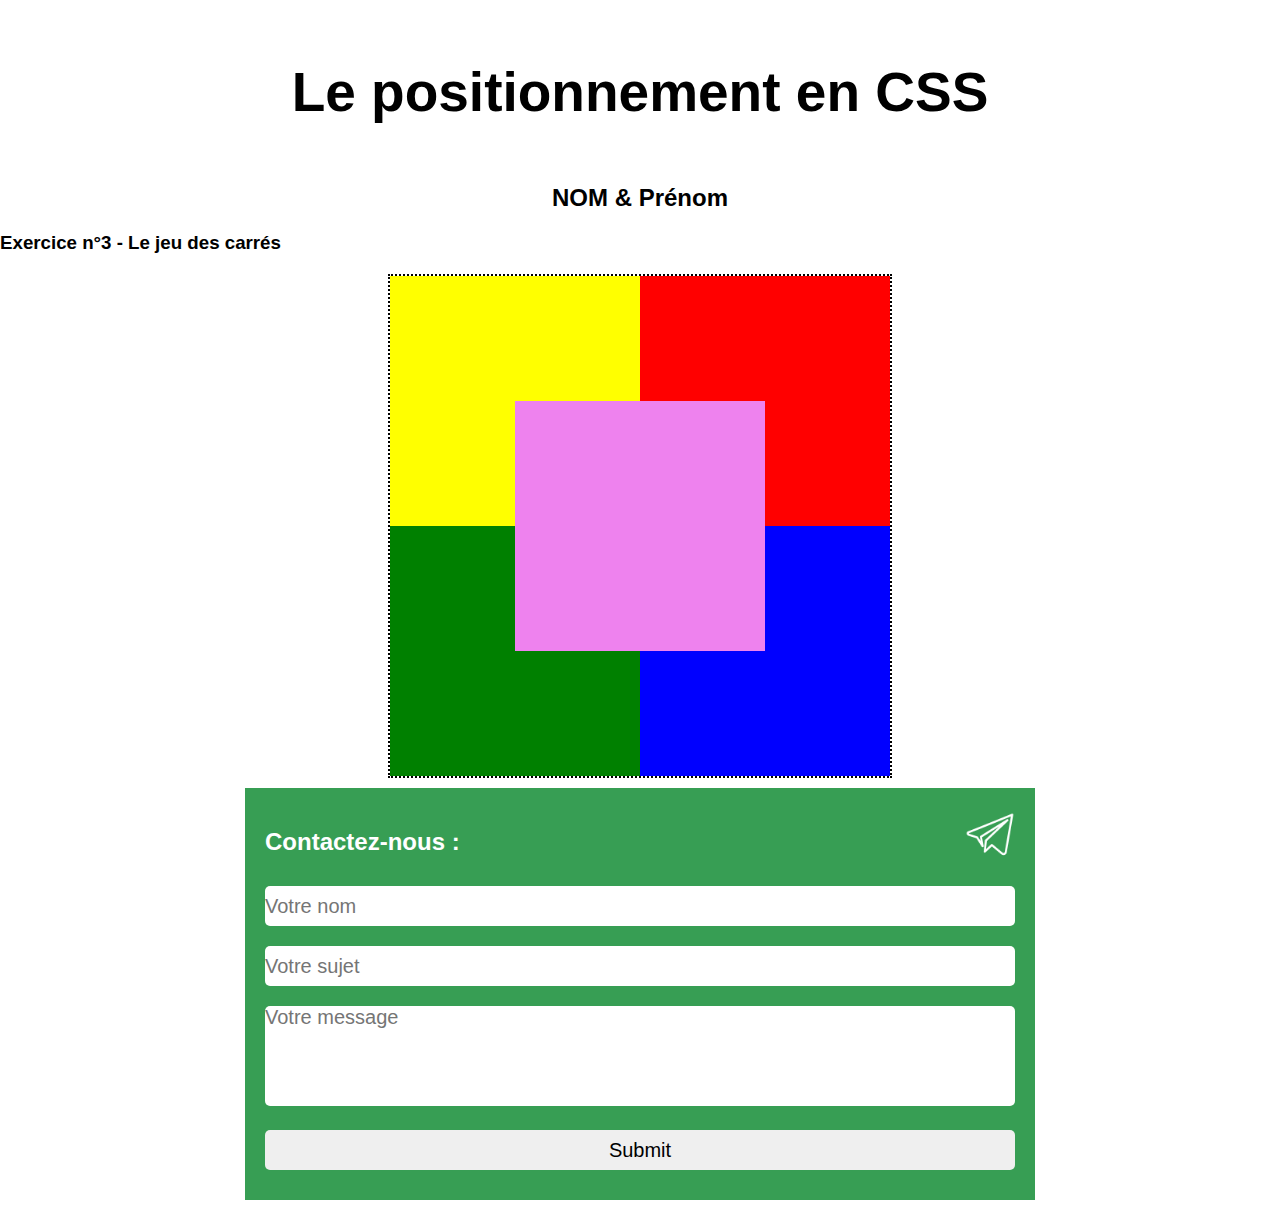
<file: TP n°3 - Le positionnement/CSS TP3/exo3 - relative absolute.html>
<!DOCTYPE html>
<html lang="fr">
<head>
    <meta charset="UTF-8">
    <link rel="stylesheet" href="./css/exo3.css">
    <title>CSS TP3 - Positionnement </title>
</head>
<body>
    <!-- Réaliser le pikachu des 25 ans -->
    <h1>Le positionnement en CSS</h1>
    <h2>NOM & Prénom</h2>
    <h3>Exercice n°3 - Le jeu des carrés</h3>
    <div class="exoUnContainer">
        <div class="carre carreViolet"></div>
        <div class="carre carreRouge"></div>
        <div class="carre carreJaune"></div>
        <div class="carre carreBleu"></div>
        <div class="carre carreVert"></div>
    </div>

    <form action="#" method="post">
        
         <img src="./src/icons/send.png" alt="Icone d'avion en papier">
        <div> 
            <h2>Contactez-nous&nbsp;:</h2>
        </div>
      

        <div>
            <input type="text" name="nom" id="name" placeholder="Votre nom">
        </div>
        <div>
            <input type="text" name="sujet" id="subject" placeholder="Votre sujet">
        </div>
        <div>
            <textarea name="message" id="msg" placeholder="Votre message"></textarea>
        </div>
        <input type="submit" name="envoyer" id="submit">
    </form>

</body>
</html>
</file>
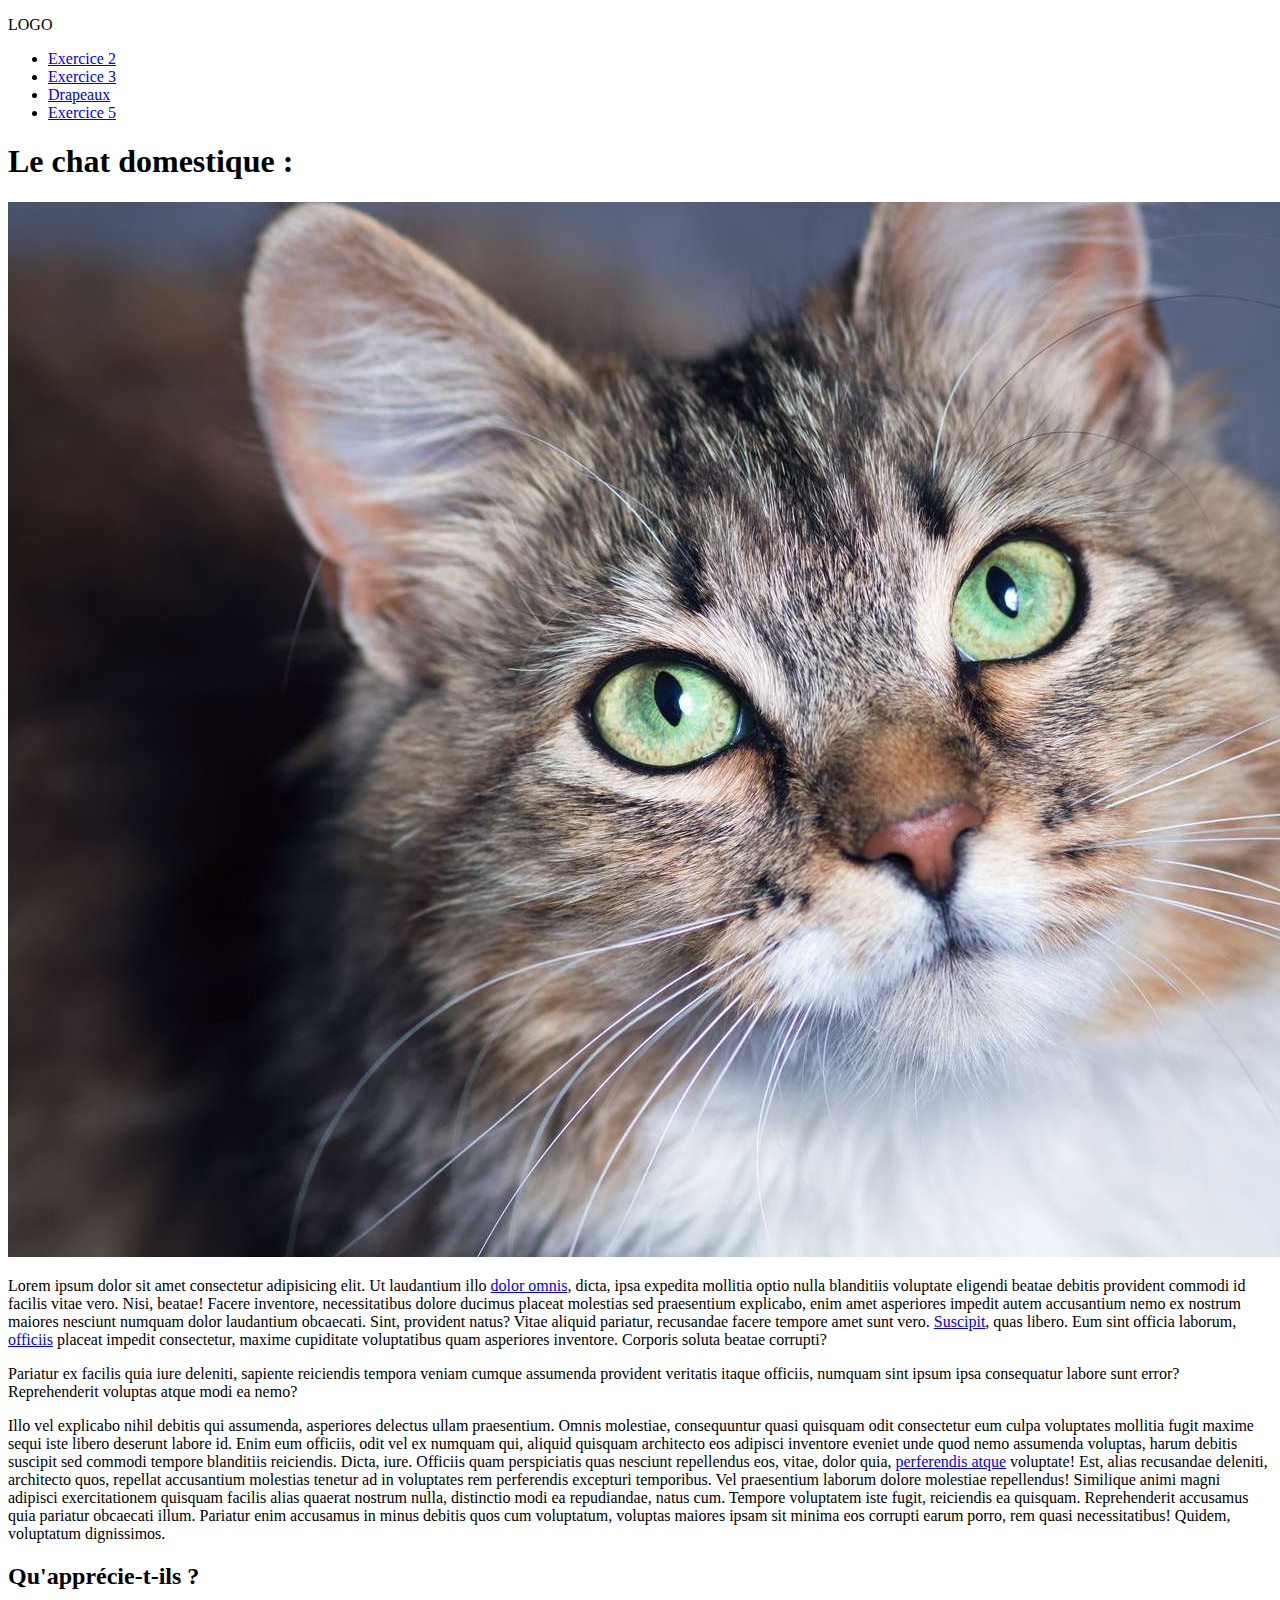
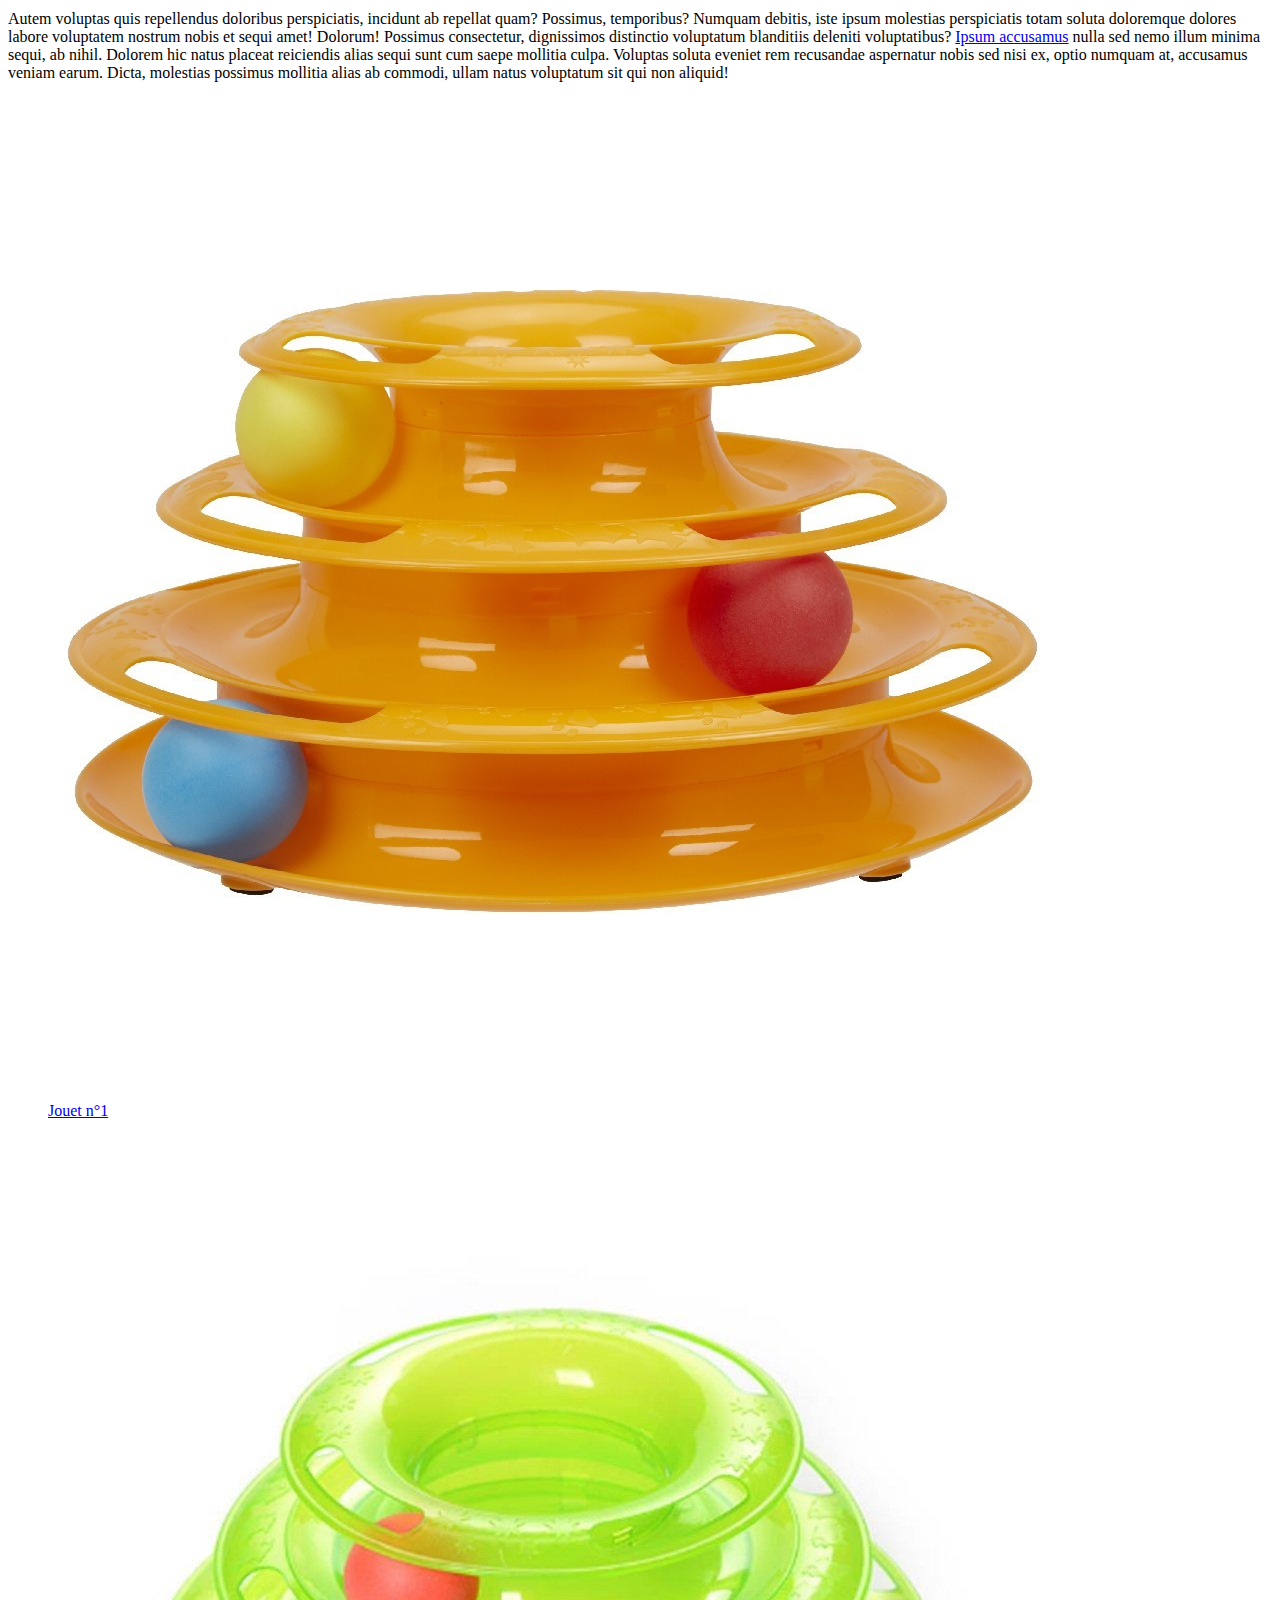
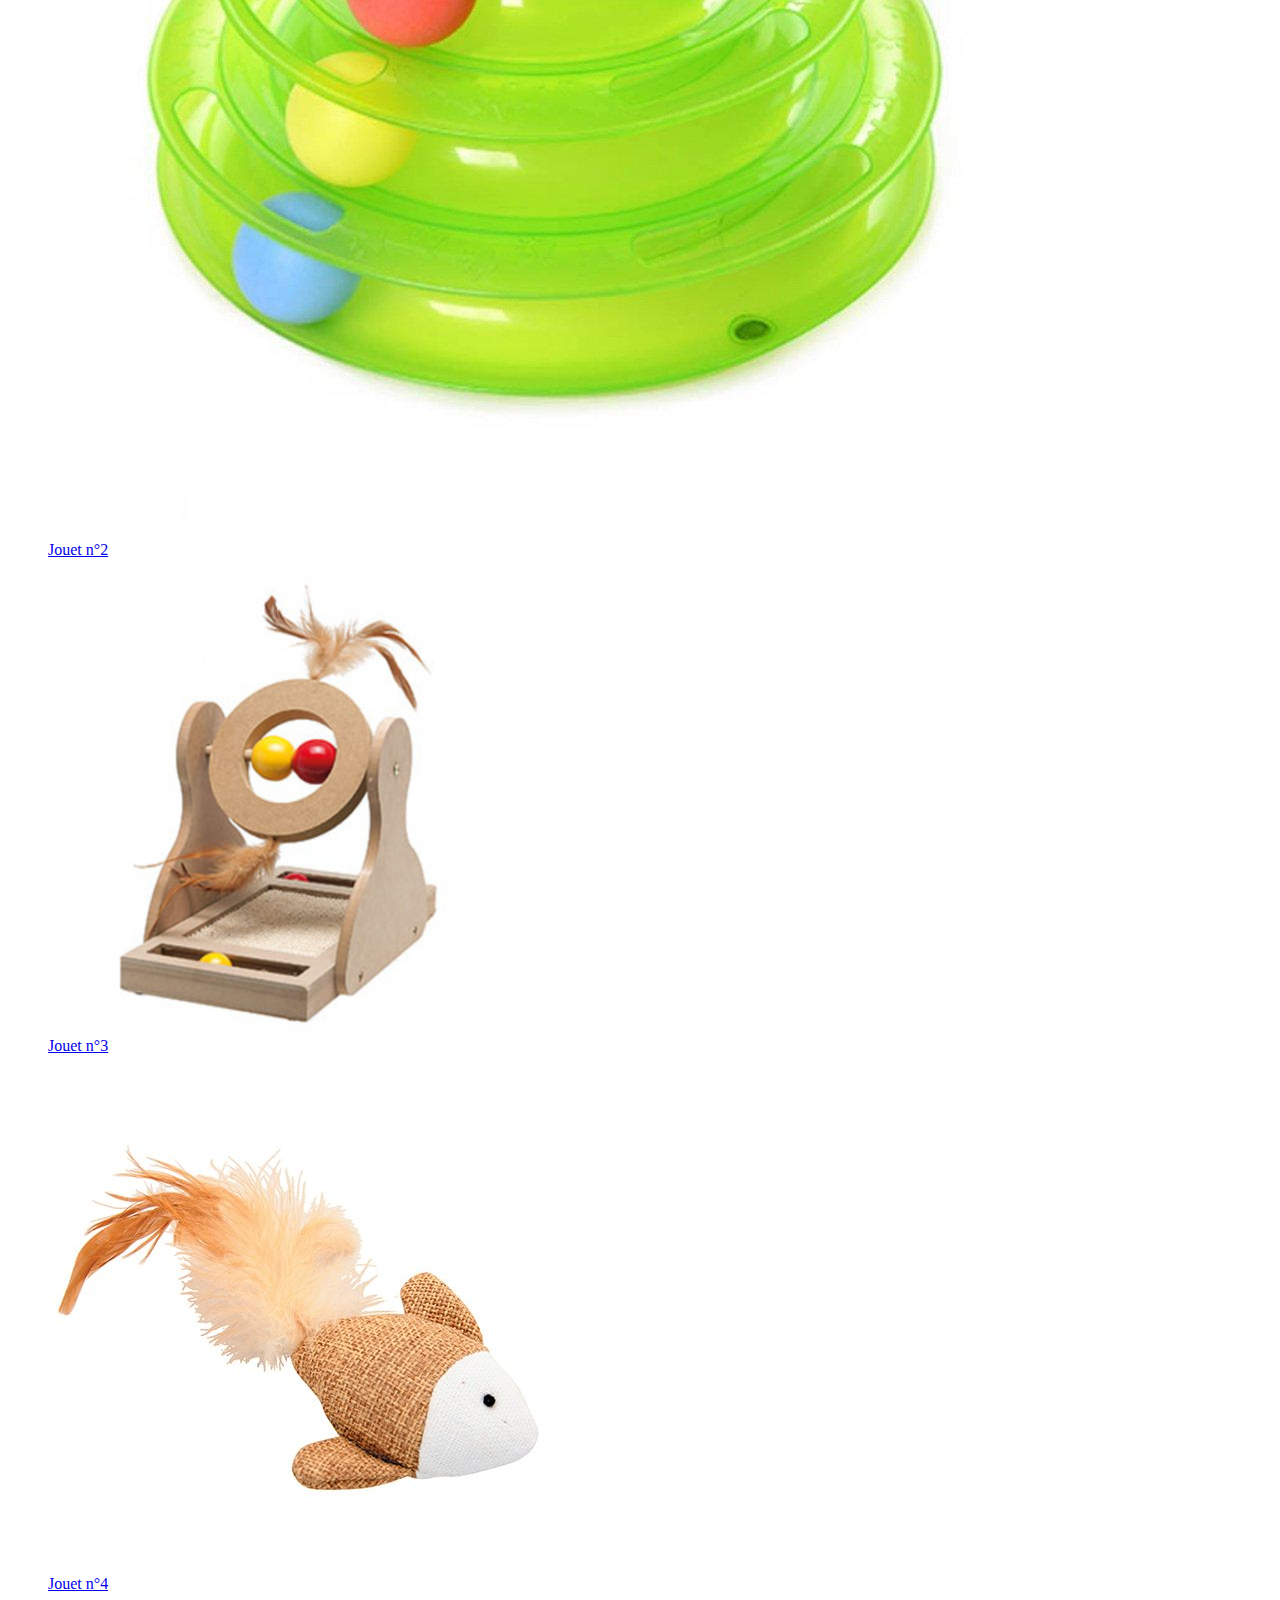
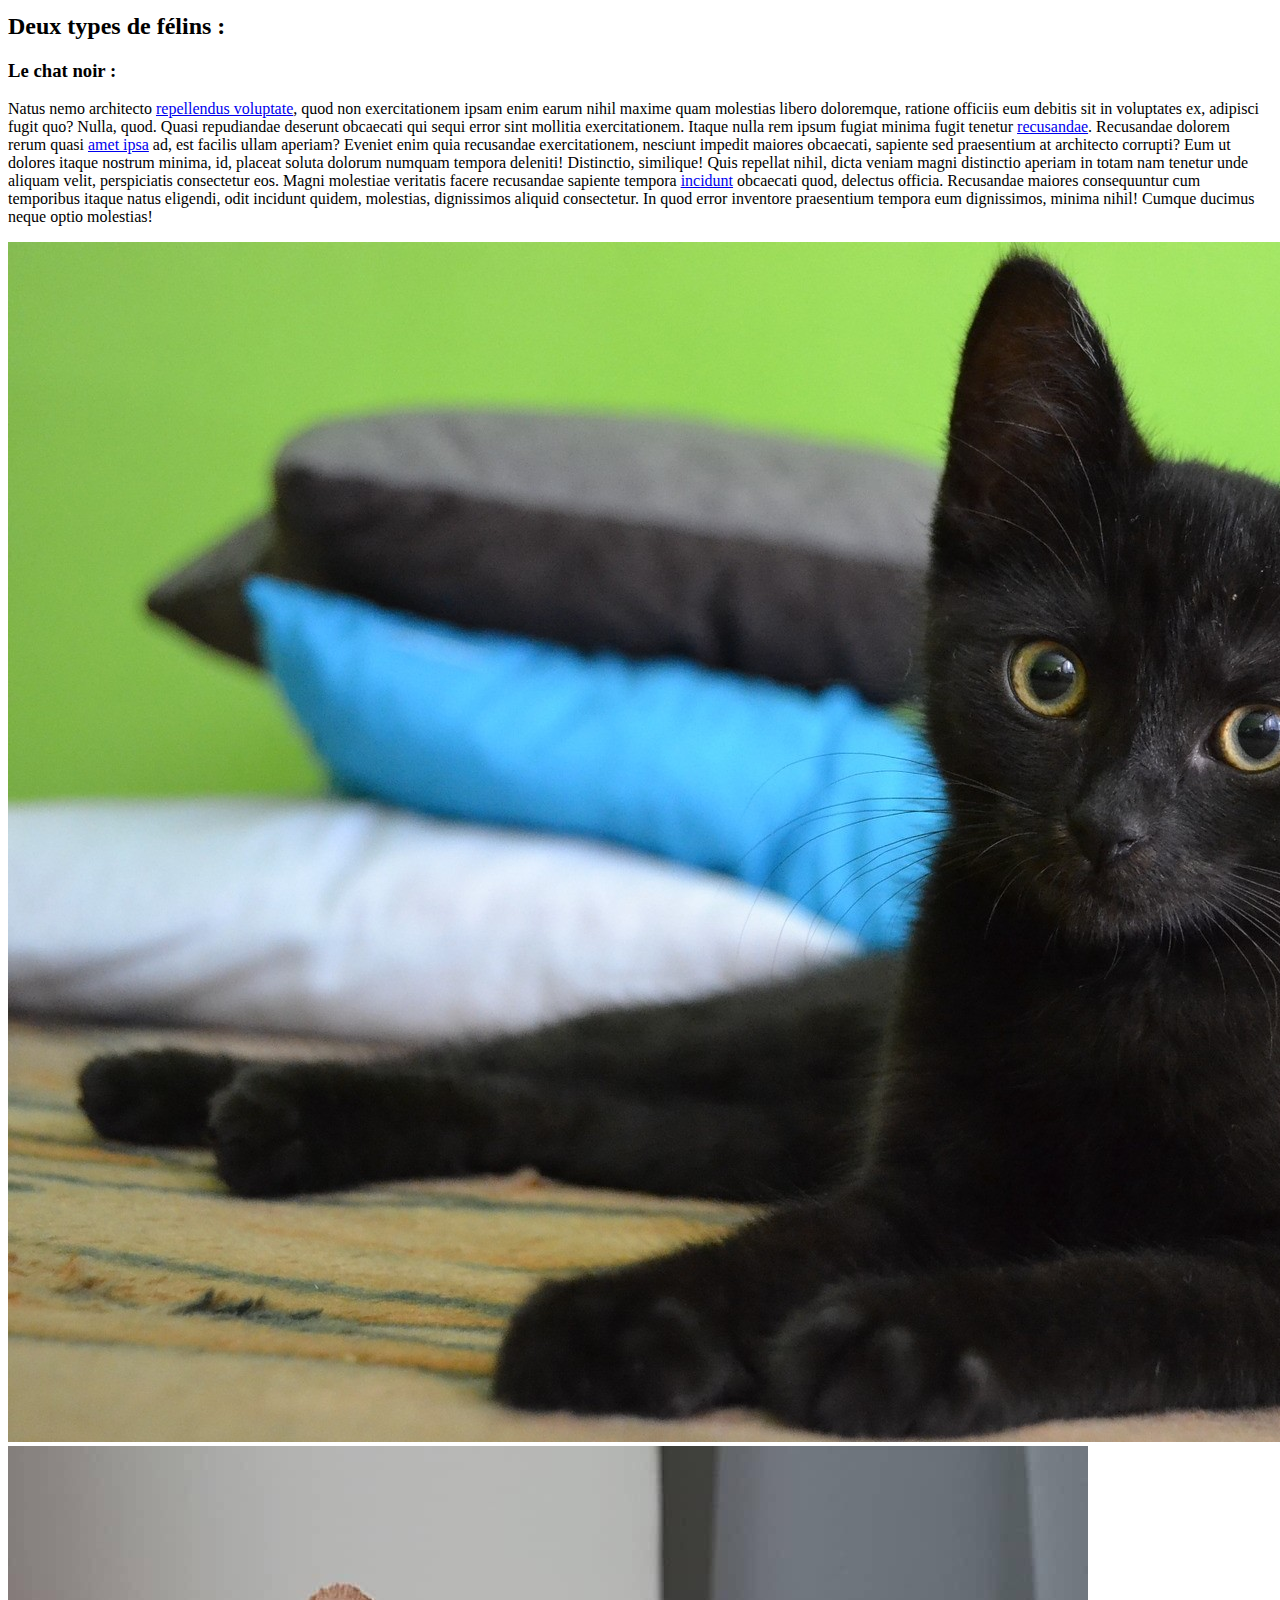
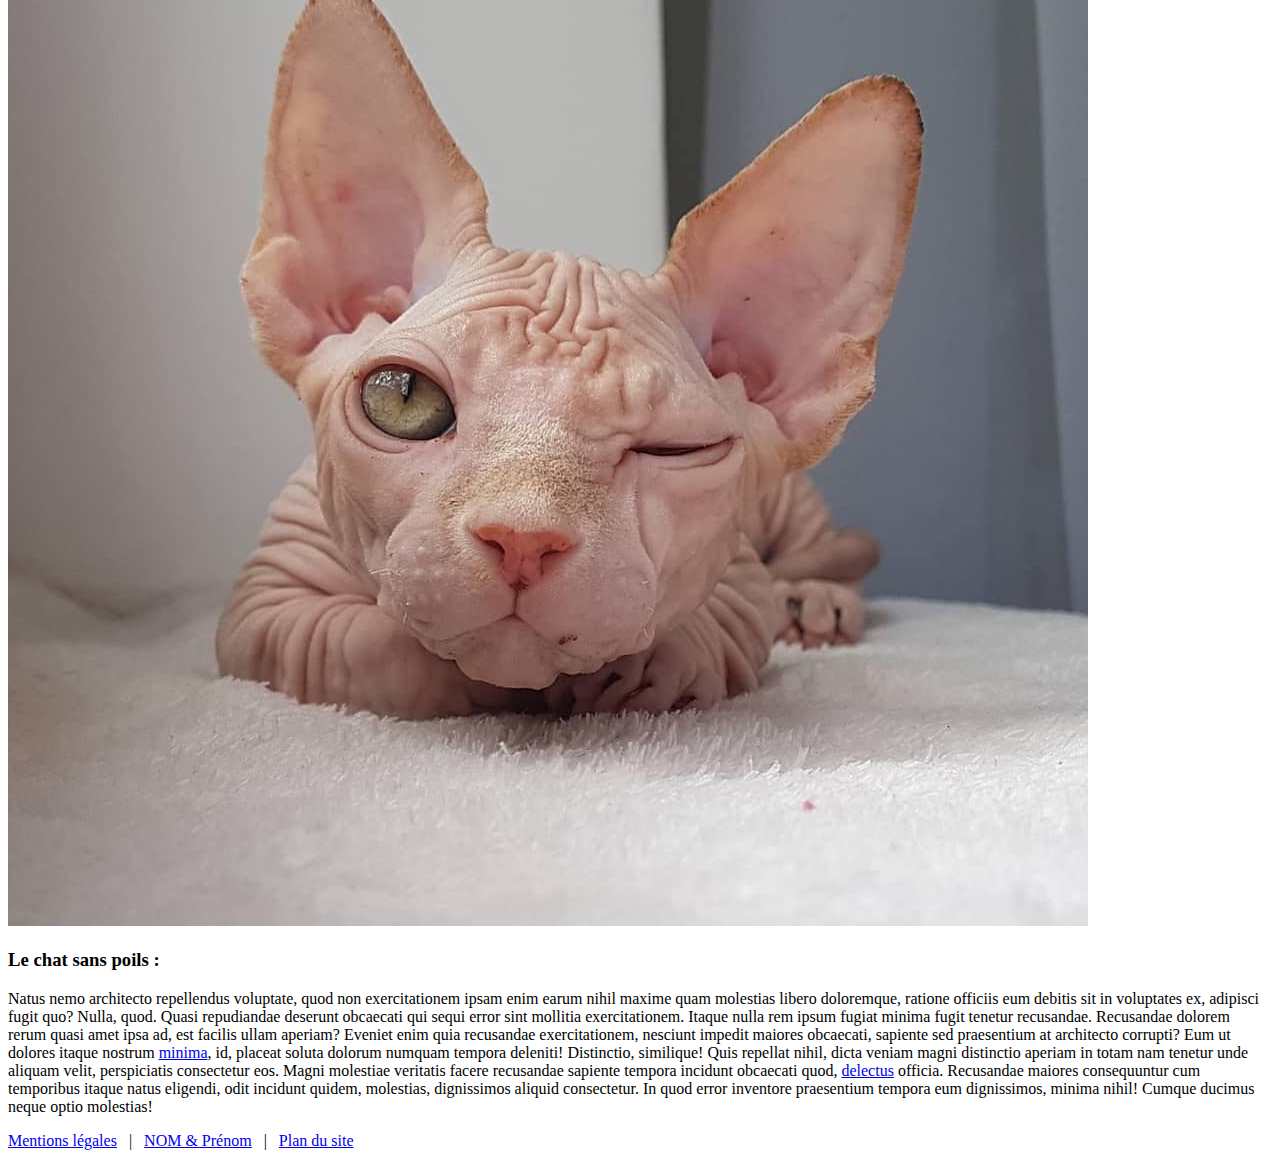
<file: TP n°3 - Le positionnement/CSS TP3/exo5 - récapitulatif .html>
<!DOCTYPE html>
<html lang="fr">
<head>
    <meta charset="UTF-8">
    <title>CSS TP3 - Positionnement (exo 3)</title>
</head>

<body>
    <header>
        <nav>
            <p>LOGO</p>
            <ul>
                <li><a href="./exo2 (float).html" title="Redirection exercice 2">Exercice 2</a></li>
                <li><a href="./exo3 - relative absolute.html" title="Redirection vers l'exercice n°3">Exercice 3</a></li>
                <li><a href="./drapeaux.html" title="Redirection vers l'exercice sur les drapeaux">Drapeaux</a></li>
                <li><a href="#" title="Page actuelle">Exercice 5</a></li>
            </ul>
        </nav>
    </header>

    <main>
        <h1>Le chat domestique : </h1>
        <article>
            <div class="illustration floatRight">
                <img src="./src/img/chat.jpg" alt="Photo de chat">
            </div>
            <div class="introText">
                <p>Lorem ipsum dolor sit amet consectetur adipisicing elit. Ut laudantium illo <a href="#" title="Redirection vers ...">dolor omnis</a>, dicta, ipsa expedita mollitia optio nulla blanditiis voluptate eligendi beatae debitis provident commodi id facilis vitae vero.
                Nisi, beatae! Facere inventore, necessitatibus dolore ducimus placeat molestias sed praesentium explicabo, enim amet asperiores impedit autem accusantium nemo ex nostrum maiores nesciunt numquam dolor laudantium obcaecati. Sint, provident natus?
                Vitae aliquid pariatur, recusandae facere tempore amet sunt vero. <a href="#" title="Redirection vers ...">Suscipit</a>, quas libero. Eum sint officia laborum, <a href="#" title="Redirection vers ...">officiis</a> placeat impedit consectetur, maxime cupiditate voluptatibus quam asperiores inventore. Corporis soluta beatae corrupti?</p>

                <p>Pariatur ex facilis quia iure deleniti, sapiente reiciendis tempora veniam cumque assumenda provident veritatis itaque officiis, numquam sint ipsum ipsa consequatur labore sunt error? Reprehenderit voluptas atque modi ea nemo?</p>

                <p>Illo vel explicabo nihil debitis qui assumenda, asperiores delectus ullam praesentium. Omnis molestiae, consequuntur quasi quisquam odit consectetur eum culpa voluptates mollitia fugit maxime sequi iste libero deserunt labore id.
                Enim eum officiis, odit vel ex numquam qui, aliquid quisquam architecto eos adipisci inventore eveniet unde quod nemo assumenda voluptas, harum debitis suscipit sed commodi tempore blanditiis reiciendis. Dicta, iure.
                Officiis quam perspiciatis quas nesciunt repellendus eos, vitae, dolor quia, <a href="#" title="Redirection vers ...">perferendis atque</a> voluptate! Est, alias recusandae deleniti, architecto quos, repellat accusantium molestias tenetur ad in voluptates rem perferendis excepturi temporibus.
                Vel praesentium laborum dolore molestiae repellendus! Similique animi magni adipisci exercitationem quisquam facilis alias quaerat nostrum nulla, distinctio modi ea repudiandae, natus cum. Tempore voluptatem iste fugit, reiciendis ea quisquam.
                Reprehenderit accusamus quia pariatur obcaecati illum. Pariatur enim accusamus in minus debitis quos cum voluptatum, voluptas maiores ipsam sit minima eos corrupti earum porro, rem quasi necessitatibus! Quidem, voluptatum dignissimos.</p>
            </div>

            <h2>Qu'apprécie-t-ils ? </h2>
            <p>Autem voluptas quis repellendus doloribus perspiciatis, incidunt ab repellat quam? Possimus, temporibus? Numquam debitis, iste ipsum molestias perspiciatis totam soluta doloremque dolores labore voluptatem nostrum nobis et sequi amet! Dolorum!
            Possimus consectetur, dignissimos distinctio voluptatum blanditiis deleniti voluptatibus? <a href="#" title="Redirection vers ...">Ipsum accusamus</a> nulla sed nemo illum minima sequi, ab nihil. Dolorem hic natus placeat reiciendis alias sequi sunt cum saepe mollitia culpa.
            Voluptas soluta eveniet rem recusandae aspernatur nobis sed nisi ex, optio numquam at, accusamus veniam earum. Dicta, molestias possimus mollitia alias ab commodi, ullam natus voluptatum sit qui non aliquid!</p>
            
            <div class="inline-blocks-container">
                <figure class="inline-block">
                    <img src="src/img/jouet.jpg">
                    <figcaption>
                        <a href="#" title="Redirection vers Amazon...">Jouet n°1</a>
                    </figcaption>
                </figure>
                <figure class="inline-block">
                    <img src="src/img/jouet2.jpg">
                    <figcaption>
                        <a href="#" title="Redirection vers Amazon...">Jouet n°2</a>
                    </figcaption>
                </figure>
                <figure class="inline-block">
                    <img src="src/img/jouet3.jpg">
                    <figcaption>
                        <a href="#" title="Redirection vers Amazon...">Jouet n°3</a>
                    </figcaption>
                </figure>
                <figure class="inline-block">
                    <img src="src/img/jouet4.jpg">
                    <figcaption>
                        <a href="#" title="Redirection vers Amazon...">Jouet n°4</a>
                    </figcaption>
                </figure>
            </div>

            <h2>Deux types de félins :</h2>
            <div class="inline-scnd-container">
                <div class="inline-scnd">
                    <h3>Le chat noir :</h3>
                    <p>Natus nemo architecto <a href="#" title="Redirection vers ...">repellendus voluptate</a>, quod non exercitationem ipsam enim earum nihil maxime quam molestias libero doloremque, ratione officiis eum debitis sit in voluptates ex, adipisci fugit quo? Nulla, quod.
                    Quasi repudiandae deserunt obcaecati qui sequi error sint mollitia exercitationem. Itaque nulla rem ipsum fugiat minima fugit tenetur <a href="#" title="Redirection vers ...">recusandae</a>. Recusandae dolorem rerum quasi <a href="#" title="Redirection vers ...">amet ipsa</a> ad, est facilis ullam aperiam?
                    Eveniet enim quia recusandae exercitationem, nesciunt impedit maiores obcaecati, sapiente sed praesentium at architecto corrupti? Eum ut dolores itaque nostrum minima, id, placeat soluta dolorum numquam tempora deleniti! Distinctio, similique!
                    Quis repellat nihil, dicta veniam magni distinctio aperiam in totam nam tenetur unde aliquam velit, perspiciatis consectetur eos. Magni molestiae veritatis facere recusandae sapiente tempora <a href="#" title="Redirection vers ....">incidunt</a> obcaecati quod, delectus officia.
                    Recusandae maiores consequuntur cum temporibus itaque natus eligendi, odit incidunt quidem, molestias, dignissimos aliquid consectetur. In quod error inventore praesentium tempora eum dignissimos, minima nihil! Cumque ducimus neque optio molestias!
                    </p>
                </div>

                <div class="inline-scnd">
                    <img src="./src/img/chaton-noir.jpg" alt="Photo de chat noir">
                </div>
            </div>

            <div class="inline-scnd-container">
                <div class="inline-scnd">
                    <img src="./src/img/chat-sans-poils.jpg" alt="Photo de chat noir">
                </div>

                <div class="inline-scnd">
                    <h3>Le chat sans poils :</h3>
                    <p>Natus nemo architecto repellendus voluptate, quod non exercitationem ipsam enim earum nihil maxime quam molestias libero doloremque, ratione officiis eum debitis sit in voluptates ex, adipisci fugit quo? Nulla, quod.
                        Quasi repudiandae deserunt obcaecati qui sequi error sint mollitia exercitationem. Itaque nulla rem ipsum fugiat minima fugit tenetur recusandae. Recusandae dolorem rerum quasi amet ipsa ad, est facilis ullam aperiam?
                        Eveniet enim quia recusandae exercitationem, nesciunt impedit maiores obcaecati, sapiente sed praesentium at architecto corrupti? Eum ut dolores itaque nostrum <a href="#" title="Redirection vers ....">minima</a>, id, placeat soluta dolorum numquam tempora deleniti! Distinctio, similique!
                        Quis repellat nihil, dicta veniam magni distinctio aperiam in totam nam tenetur unde aliquam velit, perspiciatis consectetur eos. Magni molestiae veritatis facere recusandae sapiente tempora incidunt obcaecati quod, <a href="#" title="Redirection vers ....">delectus</a> officia.
                        Recusandae maiores consequuntur cum temporibus itaque natus eligendi, odit incidunt quidem, molestias, dignissimos aliquid consectetur. In quod error inventore praesentium tempora eum dignissimos, minima nihil! Cumque ducimus neque optio molestias!
                    </p>
                </div>
            </div>
        </article>
    </main>

    <footer>
        <a href="#">Mentions légales</a>&nbsp;&nbsp;&nbsp;|&nbsp;&nbsp;&nbsp;<a href="#">NOM & Prénom</a>&nbsp;&nbsp;&nbsp;|&nbsp;&nbsp;&nbsp;<a href="#">Plan du site</a>
    </footer>
    
</body>
</html>
</file>
<file: TP1_CSS/css/style.css>
/*  Table des styles    */
/*                      */
/*  Contenus générique  */
/*                      */
/*  Header              */
/*  Navbar              */
/*  main                */
/*  articles            */
/*  formulaire          */
/*  MoreandMore         */
/*  footer              */


/* Contenus génériques */
body {
    margin: 0;
    background-color: #F6F6F6;
    font-family: sans-serif;
}
h1{
    color: #359E7B;
}

h2 {
    text-decoration: underline;
}

h1, h2 {
    margin: 50px 0px;
    text-align: center
}

h2, h3 {
    color: #006083;
}

h1, h2, h3 {
    text-transform: uppercase;
}
/* fin contenue générique */

/* header */
nav {
    background-color: #359E7B;
}
header nav ul {
    text-align: right;
    margin: 0;
}

header nav li {
    display: inline;
}

header ul a {
    color: #F6F6F6;
}

header ul a, header nav ul {
    padding: 15px;
}

header div.intro{
    margin: auto;
}

header nav ul, header div.intro {
    max-width: 1150px;
}
/* Fin header */

/* main */
main {
    max-width: 1150px;
    margin: auto;
}

/* article */
p.dateTime {
    color: grey;
    font-weight: bold;
}
main article a {
    color: #359E7B;
    display: block;
    width: fit-content;
    margin-left: auto;
    text-align: right;
}

/* fin article */

/* formulaire */
main form {
    max-width: 700px;
    margin: auto;
}

main form textarea{
    resize: none;
    height: 300px;
    border: solid #359E7B 2px;
}

main form .envoi {
    border-radius: 5px;
    background-color: #359E7B;
    color: #FFFFFF;
    border: none;
    cursor: pointer;
}

main form .envoi, 
input[type="text"], 
textarea {
    padding: 15px
}

input[type="text"], 
textarea {
    font-size: 25px;
    border: 0;
    border-bottom: 2px solid #359E7B;
    margin-bottom: 20px;
}

main form input[type="text"],
main form textarea, 
main form .envoi{
    width: 100%;
    box-sizing: border-box;
}


main form .envoi, 
main form input[type="text"], 
main form textarea {
    box-sizing: content-box;
}
/* fin formulaire */

/* more and more */
main a.moreAndMore {
    max-width: 250px;
    margin: 40px auto;
    display: block;
    color: #FFFFFF;
    text-align: center;
    padding: 15px;
    background-color: #359E7B;
    border-radius: 5px;
}
/* fin more and more */

/* footer */
footer {
    margin-top: 40px;
    background-color: darkgray;
    text-align: center;
    padding: 15px;
}

footer a, footer a:visited {
    color: #FFFFFF;
}
/* fin footer */


header nav a:hover {
    background: linear-gradient( #359E7B, rgb(74, 180, 145));
    margin-top: 0px;
}
</file>
<file: TP2_CSS/css/style.css>
/*  Table des styles    */
/* -------------------- */
/*                      */
/*  Global              */
/*                      */
/*  Header              */
/*  Navbar              */
/*  main                */
/*  articles            */
/*  footer              */

/* global */


body{
    margin: 0;
    font-family: 'roboto';
    background-color: #F6F6F6;
}

h1 {
    color: #FFFFFF;
    font-size: 55px;
    width: 1150px;
    margin: auto;
    text-align: justify;
}

h2 {
    text-align: center;
    font-size: 35px;
    margin-top: 80px auto 40px auto;
    position: relative;
}

h2:before, h2:after{
        content: "";
    width: 5px;
    background-color: #0E1F56;
    position: absolute;
    top: 0;
    bottom: 0;
}

h2:before {
    left: -30px;
}

h2:after{
    right: -30px;
}

h3 {
    font-size: 25px;
    margin-bottom: 25px;
}

header {
    background-color: #061622;
    padding: 80px 0;
}

main {
    width: 1150px;
    margin: auto;
}


/* navbar */

body nav {
    border-top: solid 10px #F6F6F6;
}


body nav ul {
    max-width: 1150px;
    display: flex;
    list-style-type: none;
}

body nav li {
    width: 25%;

}

body nav ul, body nav li {
    margin: auto;
}

body nav a {
    display: block;
    padding: 20px;
    justify-content: center;
    text-align: center;
    text-decoration: none;
}

body nav a, body nav ul {
    color: #FFFFFF;
}

body li:first-of-type a{
    background-color: #0E1F56;
    border-radius: 5px 0 0 5px;
} 

body li:nth-of-type(2) a{
    background-color: #E52D27;
}

body li:nth-of-type(3) a{
    background-color: #55ACEE;
}

body li:last-of-type a{
    background-color: #C13584;
    border-radius: 0 5px 5px 0;
}

body li a:hover{
    background-color: #B318FF;
}

/* navbar end */
/* header end */

/* main */

main article p {
    padding-left: 40px;
}

main .intro, main article p {
margin-top: 20px;
}

main img {
    width: 100%;
    height: 350px;
    border-radius: 10px;
    margin: 40px 0 20px 0;
    object-fit: cover;
}

/* article */
main article {
    margin-top: 40px;
}

article p {
    position: relative;
}

article p:before {
    content: "";
    width: 3px;
    background-color: #6b6b6b;
    position: absolute;
    left: -30px;
    top: -5px;
    bottom: -15px;
}


main a{
    color: #3C93F7;
    text-decoration: none;
}

main a, main .reseau {
    font-weight: bolder;
}

article a[href^="https://"], article:first-of-type .reseau {
    color: #0E1F56;
}

article:nth-of-type(2) .reseau {
    color: #E52D27;
}

article:nth-of-type(3) .reseau {
    color: #55ACEE;
}

article:last-of-type .reseau {
    color: #C13584;
}

a:hover {
    text-decoration: underline;
}
/* footer */

footer {
    width: 100%;
    background-color: #061622;
    margin-top: 80px;
    padding: 20px 0;
    text-align: center;
}

footer a, footer p, footer{
    color: #FFFFFF
}

/* footer end */
</file>
<file: TP n°3 - Le positionnement/drapeaux.css>
/* TABLE DES STYLES     */
/*                      */
/* GLOBALS              */
/*                      */
/* drapeau france       */
/* drapeau allemagne    */
/* drapeau japon        */
/* drapeau suisse       */
/* drapeau nervege      */
/* drapeau Bénin        */
/* drapeau Cameroun     */


/* GLOBALS */
body {
    margin: 0;
    background-color: rgb(52, 52, 54);
}

.flag {
    margin: 10px;
}

/* drapeau francais */

.flag:first-of-type {
    width: 500px;
    height: 300px;
    /*  background-color: pink; */
    position: relative;
    background-color: white;
}

.flag:first-of-type::before {
    background-color: red;
    content: " ";
    position: absolute;
    left: 0;
    height: 100%;
    width: 33%;
    z-index: 1;

}

.flag:first-of-type::after {
    background-color: blue;
    content: " ";
    position: absolute;
    right: 0;
    height: 100%;
    width: 33%;
    z-index: 1;

}

/* fin drapeaux francais */


/* drapeau allemand */
.flag:nth-of-type(2) {
    width: 500px;
    height: 300px;
    background-color: yellow;
    position: relative;
}

.flag:nth-of-type(2)::before {
    content: " ";
    height: 33%;
    width: 100%;
    background-color: black;
    position: absolute;
    top: 0;

}

.flag:nth-of-type(2)::after {
    content: " ";
    height: 33%;
    width: 100%;
    background-color: red;
    position: absolute;
    top: 33%;
}

/* fin drapeau allemand */

/* drapeau japonais */
.flag:nth-of-type(3) {
    width: 500px;
    height: 300px;
    background-color: white;
    position: relative;
}

.flag:nth-of-type(3)::before {
    content: " ";
    position: absolute;
    width: 100px;
    height: 100px;
    background-color: red;
    border-radius: 50px;
    top: 50%;
    left: 50%;
    transform: translateX(-50%) translateY(-50%);
}

/* fin drapeaux japon */

/* drapeaux suisse */

.flag:nth-of-type(4) {
    width: 400px;
    height: 400px;
    background-color: red;
    position: relative;
}

.flag:nth-of-type(4)::before {
    content: " ";
    background-color: white;
    width: 250px;
    height: 75px;
    position: absolute;
    top: 50%;
    left: 50%;
    transform: translateX(-50%) translateY(-50%);

}

.flag:nth-of-type(4)::after {
    content: " ";
    background-color: white;
    width: 75px;
    height: 250px;
    position: absolute;
    top: 50%;
    left: 50%;
    transform: translateX(-50%) translateY(-50%);
}

/* fin drapeau suisse */

/* drapeau norvege */
 
.flag:nth-of-type(5) {
    position: relative;
    background:
        linear-gradient(90deg, red 25%, white 25%, white 28%, blue 28%, blue 34%,
            white 34%, white 37%, red 37%);

    width: 600px;
    height: 400px;

}

.flag:nth-of-type(5)::before {
    content: " ";
    position: absolute;
    top: 0;
    left: 0;
    background:
        linear-gradient(180deg, transparent 42%, white 42%, white 46%, blue 46%,
            blue 58%, white 58%, white 62%, transparent 62%);
    width: 100%;
    height: 400px;
}

.flag:nth-of-type(5)::after {
    content: " ";
    position: absolute;
    top: 0;
    background: linear-gradient(90deg, transparent 28%, blue 28%, blue 34%, transparent 34%);
    width: 600px;
    height: 400px;
} 

/* fin drapeau norvege */

/* drapeau Bénin */
.flag:nth-of-type(6) {
    width: 600px;
    height: 400px;
    background-color: rgb(255, 255, 0);
    position: relative;
}

.flag:nth-of-type(6)::before {
    content: " ";
    background-color: rgb(255, 0, 0);
    position: absolute;
    bottom: 0;
    width: 100%;
    height: 50%;
}

.flag:nth-of-type(6)::after {
    content: " ";
    background-color: green;
    position: absolute;
    left: 0;
    width: 35%;
    height: 100%;
}

/* fin drapeau bénin */

/* drapeau cameroun */

.flag:last-of-type {
    width: 600px;
    height: 400px;
    background-color: rgb(0, 128, 0);
    position: relative;
}

.flag:last-of-type::before {
    content: " ";
    background: rgb(24,255,0);
    background: linear-gradient(90deg, rgb(0, 128, 0) 33%, rgb(255, 0, 0) 33%, rgb(255, 0, 0) 66%, rgb(255,255,0) 66%, rgb(255,255,0) 80%);
    position: absolute;
    left: 0%;
    height: 100%;
    width: 100%;
}

.flag:last-of-type::after{
    content: "\2605";
    color: yellow;
    position: absolute;
    transform: translateY(-50%) translateX(-50%);
    font-size: 150px;
    left: 50%;
    top: 50%;
}

/* fin drapeau cameroun */
</file>
<file: TP n°4 - Les media queries/css/exo2.css>
/*      TABLE DES STYLES    */
/*                          */
/* GLOBALS                  */
/* HEADER & NAV             */
/* MAIN                     */
/*                          */
/* MEDIA-QUERIES +1204PX    */
/*                          */
/*                          */

*{
    margin: 0;
    padding: 0;
    font-family: sans-serif;
}

h1,h2{
    margin: 40px 0;
}

/* HEADER & MENU DE NAVIGATION */

header{
    background-color: black;
    color: white;
    padding: 0 20px;
}

header nav{
    max-width: 1150px;
    margin: 0 auto;
    padding: 20px;

}

header nav .logo{
    text-transform: uppercase;
}

header nav p{
    border: 2px solid white;
    width: fit-content;
    padding: 15px 30px;
    margin: auto auto 20px auto;

}

header nav ul{
    margin: auto;
    text-align: center;
}

header nav li{
    list-style-type: none;
}

header nav a{
    display: block;
    padding: 15px 30px;
    color: white;
}

/* MAIN */

main{
    max-width: 1150px;
    margin: auto;
    padding: 0 20px;
}

main .justeLeTexte{
    text-align: justify;
}

main img{
    width: 100%;
    font-size: 0;
}

main .imageFlottanteDroite, main .imageFlottanteGauche{
margin: 30px;
}


@media screen and (min-width:1024px)  {
    /* HEADER MEDIA-QUERIES */
    header nav{
        
        display: flex;
        align-content: center;
    
    }

    header nav .logo {
        flex: 1;
    }

    header nav ul {
        display: flex;
    }

    header nav p{
        margin: 0;
    }

    header nav a {
        margin: 0 30px;
    }

    header li:last-of-type a{
        padding-right: 0;
    }

    /* MAIN MEDIA-QUERIES */
    main img {
        width: 500px;
    }

    main .imageFlottanteDroite {
        float: right;
        margin: 0 0 15px 30px;
    }


    main .imageFlottanteGauche {
        float: left;
        margin: 0 30px 15px 0;
    }

}
</file>
<file: TP n°4 - Les media queries/css/exo3.css>
/* TABLE DES STYLES */
/*                  */
/* GLOBALS          */
/* HEADER & NAV     */
/* MAIN             */
/*                  */
/*                  */

*{
    margin: 0;
    padding: 0;
    font-family: sans-serif;
    font-size: 16px;
    color: white;
}

body{
    background-color: black;
}

h1,h2,h3,h4,h5,h6{
    margin: 40px 0;
    text-transform: uppercase;
}

h1{
    position: relative;
    font-size: 2rem;
    text-align: center;
}

h1:before{
    content: "";
    position: absolute;
    top: 40%;
    left: 0;
    height: 4px;
    width: 25%;
    background-color: white;
}

h1:after{
    content: "";
    position: absolute;
    top: 40%;
    right: 0;
    height: 4px;
    width: 25%;
    background-color: white;
}

h2{
    font-size: 1.35rem;
}

h3:first-of-type{
    margin-top: 0;
}

/* HEADER & NAV */

header{
    background-color: inherit;
    padding: 1em 0;
    position: sticky;
    top: 0;
    z-index: 1;
}

header nav{
    max-width: 1150px;
    margin: 0 auto;
    position: relative;
}

header nav p{
    color: orange;
    position: absolute;
    top: 0;
    bottom: 0;
    border: 2px solid orange;
    padding: 1em 2em;
}

header nav ul{
    border: 2px solid orange;
    font-size: 0;
    width: fit-content;
    margin-left: auto;
}

header nav li{
    display: inline-block;
    font-size: 1rem;
}

header nav a{
    display: block;
    padding: 1em 2em;
    color: orange;
}

header nav li:last-of-type a{
    background-color: orange;
    color: black;
}

header nav a:hover{
    background-color: rgb(255, 192, 74);
    color: black;
}

/* MAIN */

main{
    max-width: 1150px;
    margin: 0 auto;
    text-align: justify;
}

main .illustration{
    width: 400px;
    font-size: 0;
    float: right;
    margin-left: 2rem;
    margin-bottom: 1rem;
}

main .illustration img{
    width: 100%;
    object-fit: cover;
    border-radius: 10px;
}

a{
    color: orange;
}

main .inline-blocks-container{
    font-size: 0;
    margin-top: 2rem;
}

main figure{
    display: inline-block;
    width: calc(25% - 15px);
    text-align: center;
    margin: 10px;
    box-sizing: border-box;
}

main figure:first-of-type{
    margin-left: 0;
}

main figure:last-of-type{
    margin-right: 0;
}

main figure img{
    width: 100%;
    border-radius: 10px 10px 0 0;
}

main figure figcaption{
    border-radius: 0 0 10px 10px; 
    background-color: orange;
}

main figcaption a{
    color: black;
    display: block;
    width: 100%;
    padding: 1rem 0;
}

main figcaption a:hover{
    border-radius: 0 0 10px 10px; 
    background-color: rgb(255, 192, 74);    
}

main .inline-scnd-container{
    font-size: 0;
    margin-bottom: 2rem;
    display: flex;
}

main .inline-scnd-container .inline-scnd{
    width: 50%;
    align-self: flex-end;
}

main .inline-scnd-container .inline-scnd:first-of-type p{
    margin-right: 2rem;
}

main .inline-scnd img{
    /* height: 100%; */
    height: 300px;
    width: 100%;
    object-fit: cover;
    border-radius: 10px;
}

main .inline-scnd-container:last-of-type .inline-scnd img{
    max-height: 360px;
}

main .inline-scnd-container:last-of-type {
    vertical-align: bottom;
}

main .inline-scnd-container .inline-scnd:last-of-type p,
main .inline-scnd-container .inline-scnd:last-of-type h3 {
    margin-left: 2rem;
}

footer{
    padding: 1rem 0;
    text-align: center;
    margin-top: 2rem;
}


@media screen and (max-width: 1169px) {
    main .inline-scnd-container {
        flex-direction: column-reverse;
    }

    main .inline-scnd-container:last-of-type {
        flex-direction: column;
    }
    
    main .inline-scnd {
        width: 100%;
        margin-bottom: 1.25rem;
    }

    main .inline-scnd-container .inline-scnd:first-of-type p{
        margin: 0;
    }

    main .inline-scnd-container .inline-scnd:last-of-type p {
        margin-left: 0;
    }

    main .inline-scnd-container .inline-scnd:last-of-type h3 {
        margin-left: 0;
    }

}

@media screen and (max-width: 1023px) {
    
    h1:before, h1:after {
        display: none;
    }

    
}

@media screen and (max-width: 768px) {
    
    header {
        position: relative;
    }

    nav p {
        position: relative;
        width: fit-content;
        margin: auto auto 2rem auto;
    }

     nav ul{
        width: 100%;
        
    }

    nav ul li {
        display: block;
        text-align: center;

    }

    .illustration {
        float: none;
        margin: 0 0 1.25rem 0;
        width: 100%;
    }

    .illustration img {
        height: 250px;

    }



}

@media screen and (max-width: 649px) {

    figure {
        width: calc(50%-10px);
    }

    figure:nth-of-type(2n) {
        margin-right: 0;
    }

    figure:nth-of-type(2n+1) {
        margin-left: 0;
    }
    
}

@media screen and (max-width: 424px) {

    figure{
        width: 100%;
        margin: auto 0;
    }
    
}
</file>
<file: TP n°3 - Le positionnement/CSS TP3/css/exo2.css>
/* TABLE DES STYLES */
/*                  */
/* GLOBALS          */
/* HEADER & NAV     */
/* MAIN             */
/*                  */
/*                  */


/* GLOABLS */

*{
    margin: 0;
    padding: 0;
    font-family: sans-serif;
}

h1,h2{
    margin: 40px 0;
}

/* HEADER & NAV */

header nav {
    background-color: black;
    position: relative;
    height: 50px;
}

header nav p.logo {
    border: 2px solid white;
    color: white;
    position: absolute;
    top: 0;
    left: 0;
    padding: 10px 20px;
}

header nav ul {
    text-align: right; 
    padding: 13px 0;    
}

header nav li {    
    display: inline;

}

header nav a{
    color: white;
}

header img{
    width: 50px;
    height: 50px;
    float: left;
}

/* MAIN */

main{
    max-width: 1150px;
    margin: auto;
}

main .text{
    text-align: justify;
}

main img{
    width: 300px;
}

main .imageFlottanteDroite {
    float: right;
}

main .imageFlottanteGauche {
    float: left;
}
</file>
<file: TP n°3 - Le positionnement/CSS TP3/css/exo3.css>
/* TABLE DES STYLES */
/*                  */
/* GLOBALS          */
/* EXO CARRES       */
/* FORMULAIRE       */
/*                  */


/* GLOBALS */
*{
    margin: 0;
    padding: 0;
    font-family: sans-serif;
}

h1{
    text-align: center;
    font-size: 55px;
    margin: 60px 0;
}

h2{
    margin: 20px 0;
    text-align: center;
}

h3{
    margin: 20px 0;
}


/* EXO CARRES */
.exoUnContainer{
    width: 500px;
    height: 500px;
    border: dotted 2px black;
    margin: auto;
}

.carre{
    width: 50%;
    height: 50%;
    position: absolute;
}

.carreRouge{
    background: red;
    top: 0;
    right: 0;
}

.carreJaune{
    background: yellow;
    top: 0;
    left: 0;

}

.carreBleu{
    background: blue;
    bottom: 0;
    right: 0;
}

.carreVert{
    background: green;
    bottom: 0;
    left: 0;
}


.exoUnContainer{
    position: relative;
}

.carreViolet{
    background: violet;
    top: 25%;
    left: 25%;
    z-index: 1;
}

/* FORMULAIRE */

form {
    padding: 20px;
    
    width: 750px;
    background-color: #379e54;
    text-align: center;
    color: white;
    margin: 10px auto;
}


form img {
    float: right;
    width: 50px;
    height: 50px;
    filter: brightness(100);
}

form h2 {
    text-align: left;
     width: 50%;
}


input, textarea {
    box-sizing: content-box;
    width: 100%;
    height: 40px;
    border-radius: 5px;
    border: none;
    margin: 10px 0;
    font-size: 20px;
}

textarea {
    resize: none;
    height: 100px;
}
</file>
